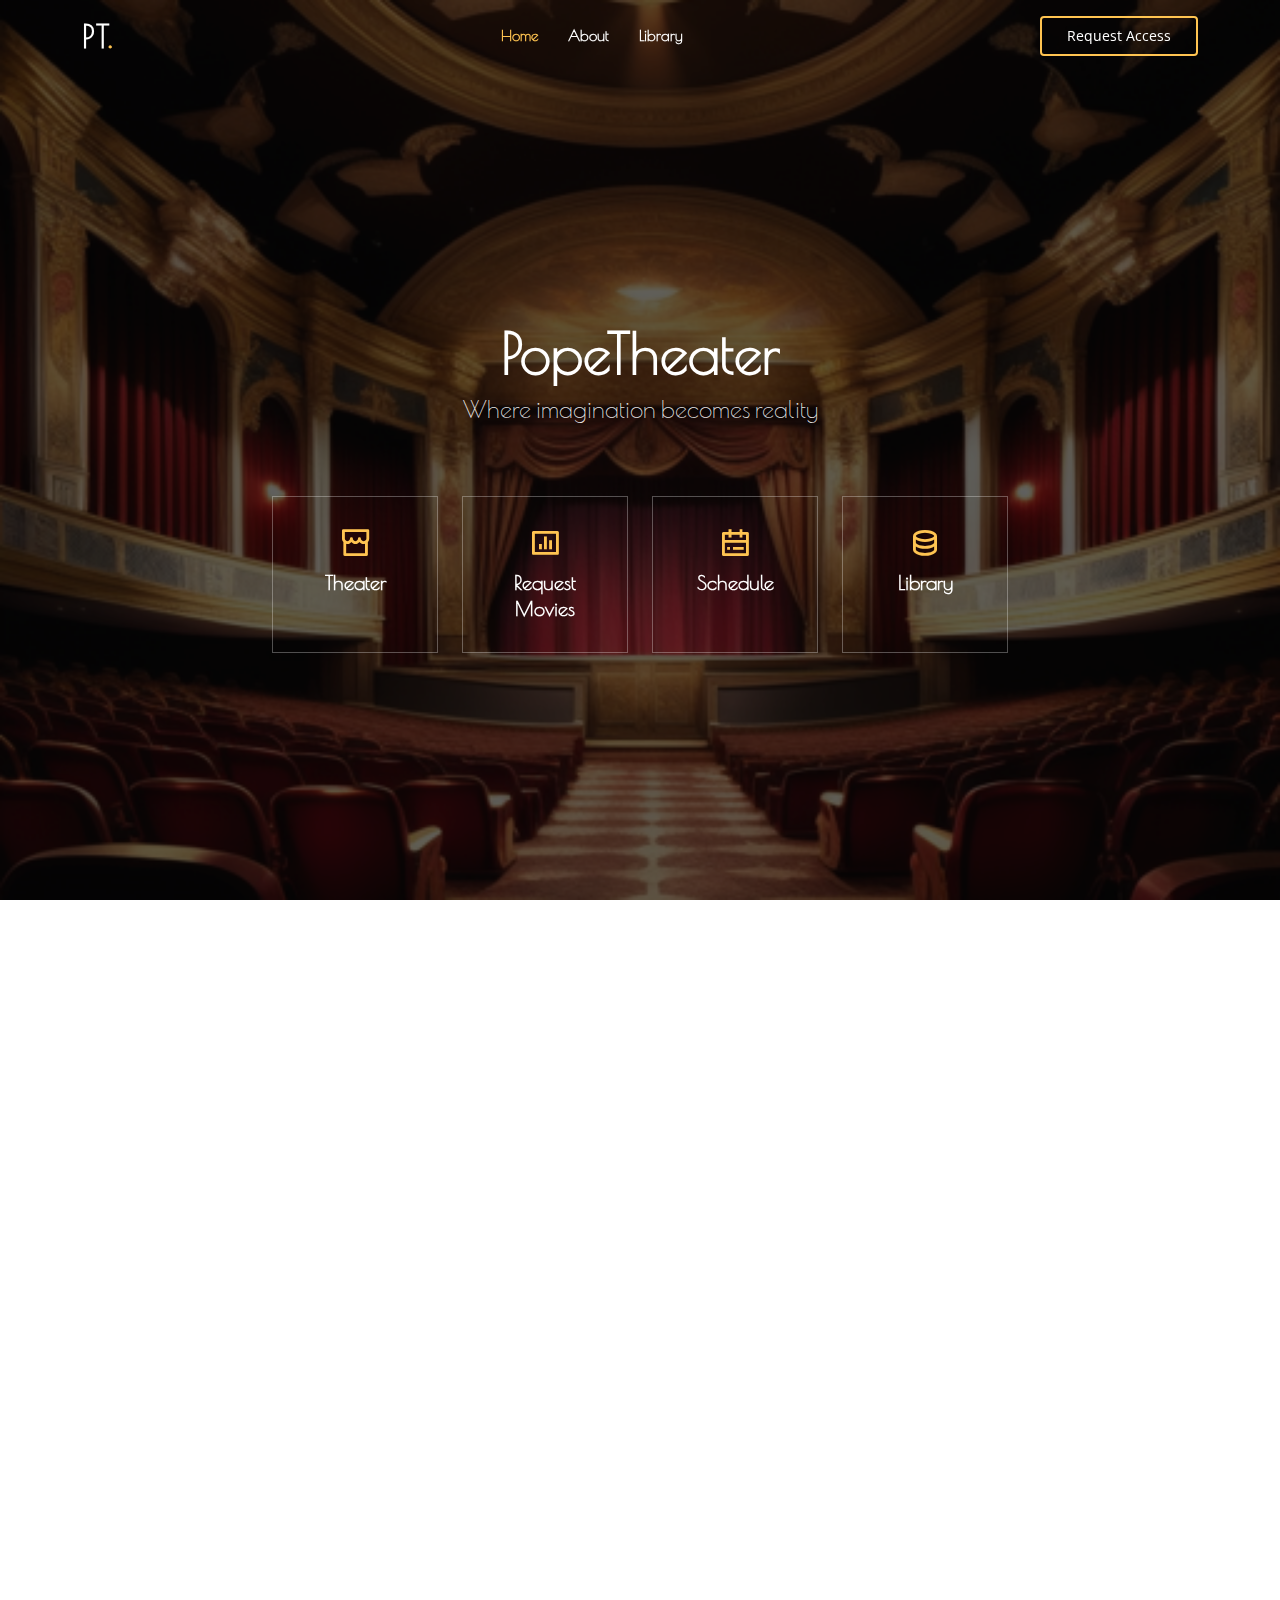
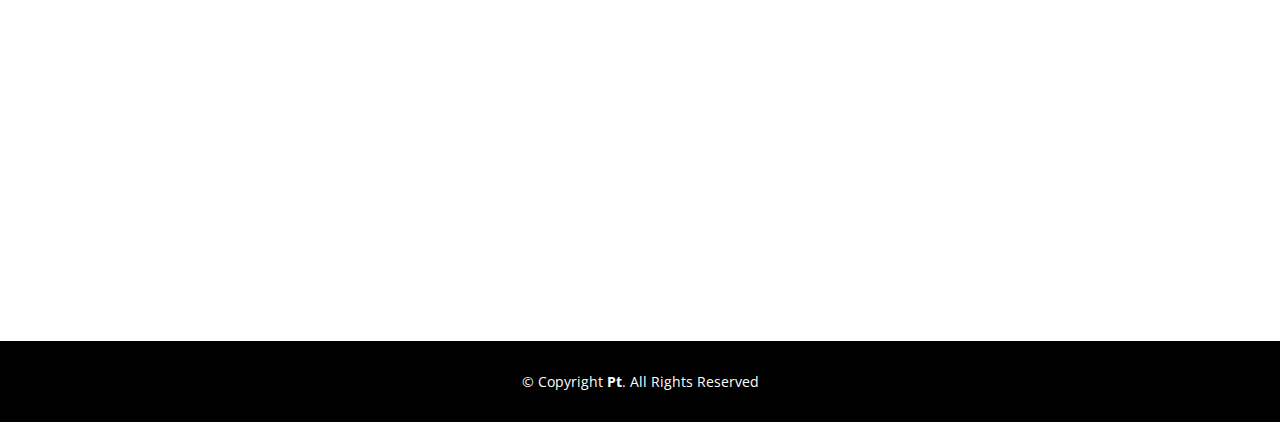
<file: index.html>
<!DOCTYPE html>
<html lang="en">

<head>
  <meta charset="utf-8">
  <meta content="width=device-width, initial-scale=1.0" name="viewport">

  <title>Pope Theater</title>
  <meta content="" name="description">
  <meta content="" name="keywords">

  <!-- Favicons -->
  <link href="assets/img/favicon.png" rel="icon">
  <link href="assets/img/apple-touch-icon.png" rel="apple-touch-icon">

  <!-- Google Fonts -->
  <link href="https://fonts.googleapis.com/css?family=Open+Sans:300,300i,400,400i,600,600i,700,700i|Raleway:300,300i,400,400i,500,500i,600,600i,700,700i|Poppins:300,300i,400,400i,500,500i,600,600i,700,700i" rel="stylesheet">
  <link href="https://fonts.googleapis.com/css2?family=Poiret+One&display=swap" rel="stylesheet">

  <!-- Vendor CSS Files -->
  <link href="assets/vendor/aos/aos.css" rel="stylesheet">
  <link href="assets/vendor/bootstrap/css/bootstrap.min.css" rel="stylesheet">
  <link href="assets/vendor/bootstrap-icons/bootstrap-icons.css" rel="stylesheet">
  <link href="assets/vendor/boxicons/css/boxicons.min.css" rel="stylesheet">
  <link href="assets/vendor/glightbox/css/glightbox.min.css" rel="stylesheet">
  <link href="assets/vendor/remixicon/remixicon.css" rel="stylesheet">
  <link href="assets/vendor/swiper/swiper-bundle.min.css" rel="stylesheet">

  <!-- Template Main CSS File -->
  <link href="assets/css/style.css" rel="stylesheet">

  <!-- =======================================================
  * Template Name: Gp
  * Updated: Jul 27 2023 with Bootstrap v5.3.1
  * Template URL: https://bootstrapmade.com/gp-free-multipurpose-html-bootstrap-template/
  * Author: BootstrapMade.com
  * License: https://bootstrapmade.com/license/
  ======================================================== -->
</head>

<body>

  <!-- ======= Header ======= -->
  <header id="header" class="fixed-top ">
    <div class="container d-flex align-items-center justify-content-lg-between">

      <h1 class="logo me-auto me-lg-0"><a href="index.html">Pt<span>.</span></a></h1>
      <!-- Uncomment below if you prefer to use an image logo -->
      <!-- <a href="index.html" class="logo me-auto me-lg-0"><img src="assets/img/logo.png" alt="" class="img-fluid"></a>-->

      <nav id="navbar" class="navbar order-last order-lg-0">
        <ul>
          <li><a class="nav-link scrollto active" href="#hero">Home</a></li>
          <li><a class="nav-link scrollto" href="#about">About</a></li>
          <!--<li><a class="nav-link scrollto" href="#services">Services</a></li>-->
          <li><a class="nav-link scrollto " href="#counts">Library</a></li>
          <!--<li><a class="nav-link scrollto" href="#team">Team</a></li>-->
          <!--<li><a class="nav-link scrollto" href="#contact">Contact</a></li>-->
        </ul>
        <i class="bi bi-list mobile-nav-toggle"></i>
      </nav><!-- .navbar -->

      <a href="request.html" class="get-started-btn scrollto">Request Access</a>

      <!--<div>
        <button type="button" class="get-started-btn scrollto" data-toggle="modal" data-target="#loginModal">Request Access</button>
      </div>-->

    </div>
  </header><!-- End Header -->

 <!-- ======= Request Access Section =======
  <section id="request" class="d-flex align-items-center justify-content-center">
    <div class="container py-5 h-100">
      <div class="row d-flex justify-content-center align-items-center h-100">
        <div class="col-12 col-md-8 col-lg-6 col-xl-5">
          <div class="card bg-dark text-white" style="border-radius: 1rem;">
            <div class="card-body p-5 text-center">
  
              <div class="mb-md-5 mt-md-4 pb-5">
  
                <h2 class="fw-bold mb-2 text-uppercase">Request Access</h2>
                <p class="text-white-50 mb-5">Please enter your Name and email!</p>
  
                <div class="form-outline form-white mb-4">
                  <input type="email" id="typeEmailX" class="form-control form-control-lg" />
                  <label class="form-label" for="typeEmailX">Name</label>
                </div>
  
                <div class="form-outline form-white mb-4">
                  <input type="email" id="typeEmailX" class="form-control form-control-lg" />
                  <label class="form-label" for="typeEmailX">Email</label>
                </div>
    
                <button class="btn btn-outline-light btn-lg px-5" type="submit">Request</button>
  
              </div>
            </div>
          </div>
        </div>
      </div>
    </div>
  </section>-->

  <!-- ======= Hero Section ======= -->
  <section id="hero" class="d-flex align-items-center justify-content-center">
    <div class="container" data-aos="fade-up">

      <div class="row justify-content-center" data-aos="fade-up" data-aos-delay="150">
        <div class="col-xl-6 col-lg-8">
          <h1>PopeTheater</h1>
          <h2>Where imagination becomes reality</h2>
        </div>
      </div>

      <div class="row gy-4 mt-5 justify-content-center" data-aos="zoom-in" data-aos-delay="250">
        <div class="col-xl-2 col-md-4">
          <div class="icon-box">
            <i class="ri-store-line"></i>
            <h3><a href="https://plex.popetheater.com">Theater</a></h3>
          </div>
        </div>
        <div class="col-xl-2 col-md-4">
          <div class="icon-box">
            <i class="ri-bar-chart-box-line"></i>
            <h3><a href="http://request.popetheater.com">Request Movies</a></h3>
          </div>
        </div>
        <div class="col-xl-2 col-md-4">
          <div class="icon-box">
            <i class="ri-calendar-todo-line"></i>
            <h3><a href="">Schedule</a></h3>
          </div>
        </div>
        <div class="col-xl-2 col-md-4">
          <div class="icon-box">
            <i class="ri-database-2-line"></i>
            <h3><a href="">Library</a></h3>
          </div>
        </div>
      </div>

    </div>
  </section><!-- End Hero -->

  <main id="main">

    <!-- ======= About Section ======= -->
    <section id="about" class="about">
      <div class="container" data-aos="fade-up">

        <div class="row">
          <div class="col-lg-6 order-1 order-lg-2" data-aos="fade-left" data-aos-delay="100">
            <img src="assets/img/hero-bg.png" class="img-fluid" alt="">
          </div>
          <div class="col-lg-6 pt-4 pt-lg-0 order-2 order-lg-1 content" data-aos="fade-right" data-aos-delay="100">
            <h3>The Pope Theater</h3>
            <p class="fst-italic">
              Come take a seat in the Pope Theater where you will also find something to watch.
            </p>
            <ul>
              <li><i class="ri-check-double-line"></i> Enjoy exclusive access to an entire library of shows and movies.</li>
              <li><i class="ri-check-double-line"></i> Request your favorite movies and shows anytime.</li>
            </ul>
            <!--<p>
              Ullamco laboris nisi ut aliquip ex ea commodo consequat. Duis aute irure dolor in reprehenderit in voluptate
              velit esse cillum dolore eu fugiat nulla pariatur. Excepteur sint occaecat cupidatat non proident
            </p>-->
          </div>
        </div>

      </div>
    </section><!-- End About Section -->

    <!-- ======= Clients Section =======
    <section id="clients" class="clients">
      <div class="container" data-aos="zoom-in">

        <div class="clients-slider swiper">
          <div class="swiper-wrapper align-items-center">
            <div class="swiper-slide"><img src="assets/img/clients/client-1.png" class="img-fluid" alt=""></div>
            <div class="swiper-slide"><img src="assets/img/clients/client-2.png" class="img-fluid" alt=""></div>
            <div class="swiper-slide"><img src="assets/img/clients/client-3.png" class="img-fluid" alt=""></div>
            <div class="swiper-slide"><img src="assets/img/clients/client-4.png" class="img-fluid" alt=""></div>
            <div class="swiper-slide"><img src="assets/img/clients/client-5.png" class="img-fluid" alt=""></div>
            <div class="swiper-slide"><img src="assets/img/clients/client-6.png" class="img-fluid" alt=""></div>
            <div class="swiper-slide"><img src="assets/img/clients/client-7.png" class="img-fluid" alt=""></div>
            <div class="swiper-slide"><img src="assets/img/clients/client-8.png" class="img-fluid" alt=""></div>
          </div>
          <div class="swiper-pagination"></div>
        </div>

      </div>
    </section>End Clients Section -->

    <!--
    <section id="features" class="features">
      <div class="container" data-aos="fade-up">

        <div class="row">
          <div class="image col-lg-6" style='background-image: url("assets/img/features.jpg");' data-aos="fade-right"></div>
          <div class="col-lg-6" data-aos="fade-left" data-aos-delay="100">
            <div class="icon-box mt-5 mt-lg-0" data-aos="zoom-in" data-aos-delay="150">
              <i class="bx bx-receipt"></i>
              <h4>Est labore ad</h4>
              <p>Consequuntur sunt aut quasi enim aliquam quae harum pariatur laboris nisi ut aliquip</p>
            </div>
            <div class="icon-box mt-5" data-aos="zoom-in" data-aos-delay="150">
              <i class="bx bx-cube-alt"></i>
              <h4>Harum esse qui</h4>
              <p>Excepteur sint occaecat cupidatat non proident, sunt in culpa qui officia deserunt</p>
            </div>
            <div class="icon-box mt-5" data-aos="zoom-in" data-aos-delay="150">
              <i class="bx bx-images"></i>
              <h4>Aut occaecati</h4>
              <p>Aut suscipit aut cum nemo deleniti aut omnis. Doloribus ut maiores omnis facere</p>
            </div>
            <div class="icon-box mt-5" data-aos="zoom-in" data-aos-delay="150">
              <i class="bx bx-shield"></i>
              <h4>Beatae veritatis</h4>
              <p>Expedita veritatis consequuntur nihil tempore laudantium vitae denat pacta</p>
            </div>
          </div>
        </div>

      </div>
    </section>-->

    <!-- ======= Services Section ======= 
    <section id="services" class="services">
      <div class="container" data-aos="fade-up">

        <div class="section-title">
          <h2>Services</h2>
          <p>Check our Services</p>
        </div>

        <div class="row">
          <div class="col-lg-4 col-md-6 d-flex align-items-stretch" data-aos="zoom-in" data-aos-delay="100">
            <div class="icon-box">
              <div class="icon"><i class="bx bxl-dribbble"></i></div>
              <h4><a href="">Lorem Ipsum</a></h4>
              <p>Voluptatum deleniti atque corrupti quos dolores et quas molestias excepturi</p>
            </div>
          </div>

          <div class="col-lg-4 col-md-6 d-flex align-items-stretch mt-4 mt-md-0" data-aos="zoom-in" data-aos-delay="200">
            <div class="icon-box">
              <div class="icon"><i class="bx bx-file"></i></div>
              <h4><a href="">Sed ut perspiciatis</a></h4>
              <p>Duis aute irure dolor in reprehenderit in voluptate velit esse cillum dolore</p>
            </div>
          </div>

          <div class="col-lg-4 col-md-6 d-flex align-items-stretch mt-4 mt-lg-0" data-aos="zoom-in" data-aos-delay="300">
            <div class="icon-box">
              <div class="icon"><i class="bx bx-tachometer"></i></div>
              <h4><a href="">Magni Dolores</a></h4>
              <p>Excepteur sint occaecat cupidatat non proident, sunt in culpa qui officia</p>
            </div>
          </div>

          <div class="col-lg-4 col-md-6 d-flex align-items-stretch mt-4" data-aos="zoom-in" data-aos-delay="100">
            <div class="icon-box">
              <div class="icon"><i class="bx bx-world"></i></div>
              <h4><a href="">Nemo Enim</a></h4>
              <p>At vero eos et accusamus et iusto odio dignissimos ducimus qui blanditiis</p>
            </div>
          </div>

          <div class="col-lg-4 col-md-6 d-flex align-items-stretch mt-4" data-aos="zoom-in" data-aos-delay="200">
            <div class="icon-box">
              <div class="icon"><i class="bx bx-slideshow"></i></div>
              <h4><a href="">Dele cardo</a></h4>
              <p>Quis consequatur saepe eligendi voluptatem consequatur dolor consequuntur</p>
            </div>
          </div>

          <div class="col-lg-4 col-md-6 d-flex align-items-stretch mt-4" data-aos="zoom-in" data-aos-delay="300">
            <div class="icon-box">
              <div class="icon"><i class="bx bx-arch"></i></div>
              <h4><a href="">Divera don</a></h4>
              <p>Modi nostrum vel laborum. Porro fugit error sit minus sapiente sit aspernatur</p>
            </div>
          </div>

        </div>

      </div>
    </section>End Services Section -->

    <!-- 
    <section id="cta" class="cta">
      <div class="container" data-aos="zoom-in">

        <div class="text-center">
          <h3>Call To Action</h3>
          <p> Duis aute irure dolor in reprehenderit in voluptate velit esse cillum dolore eu fugiat nulla pariatur. Excepteur sint occaecat cupidatat non proident, sunt in culpa qui officia deserunt mollit anim id est laborum.</p>
          <a class="cta-btn" href="#">Call To Action</a>
        </div>

      </div>
    </section> -->

    <!-- 
    <section id="portfolio" class="portfolio">
      <div class="container" data-aos="fade-up">

        <div class="section-title">
          <h2>Portfolio</h2>
          <p>Check our Portfolio</p>
        </div>

        <div class="row" data-aos="fade-up" data-aos-delay="100">
          <div class="col-lg-12 d-flex justify-content-center">
            <ul id="portfolio-flters">
              <li data-filter="*" class="filter-active">All</li>
              <li data-filter=".filter-app">App</li>
              <li data-filter=".filter-card">Card</li>
              <li data-filter=".filter-web">Web</li>
            </ul>
          </div>
        </div>

        <div class="row portfolio-container" data-aos="fade-up" data-aos-delay="200">

          <div class="col-lg-4 col-md-6 portfolio-item filter-app">
            <div class="portfolio-wrap">
              <img src="assets/img/portfolio/portfolio-1.jpg" class="img-fluid" alt="">
              <div class="portfolio-info">
                <h4>App 1</h4>
                <p>App</p>
                <div class="portfolio-links">
                  <a href="assets/img/portfolio/portfolio-1.jpg" data-gallery="portfolioGallery" class="portfolio-lightbox" title="App 1"><i class="bx bx-plus"></i></a>
                  <a href="portfolio-details.html" title="More Details"><i class="bx bx-link"></i></a>
                </div>
              </div>
            </div>
          </div>

          <div class="col-lg-4 col-md-6 portfolio-item filter-web">
            <div class="portfolio-wrap">
              <img src="assets/img/portfolio/portfolio-2.jpg" class="img-fluid" alt="">
              <div class="portfolio-info">
                <h4>Web 3</h4>
                <p>Web</p>
                <div class="portfolio-links">
                  <a href="assets/img/portfolio/portfolio-2.jpg" data-gallery="portfolioGallery" class="portfolio-lightbox" title="Web 3"><i class="bx bx-plus"></i></a>
                  <a href="portfolio-details.html" title="More Details"><i class="bx bx-link"></i></a>
                </div>
              </div>
            </div>
          </div>

          <div class="col-lg-4 col-md-6 portfolio-item filter-app">
            <div class="portfolio-wrap">
              <img src="assets/img/portfolio/portfolio-3.jpg" class="img-fluid" alt="">
              <div class="portfolio-info">
                <h4>App 2</h4>
                <p>App</p>
                <div class="portfolio-links">
                  <a href="assets/img/portfolio/portfolio-3.jpg" data-gallery="portfolioGallery" class="portfolio-lightbox" title="App 2"><i class="bx bx-plus"></i></a>
                  <a href="portfolio-details.html" title="More Details"><i class="bx bx-link"></i></a>
                </div>
              </div>
            </div>
          </div>

          <div class="col-lg-4 col-md-6 portfolio-item filter-card">
            <div class="portfolio-wrap">
              <img src="assets/img/portfolio/portfolio-4.jpg" class="img-fluid" alt="">
              <div class="portfolio-info">
                <h4>Card 2</h4>
                <p>Card</p>
                <div class="portfolio-links">
                  <a href="assets/img/portfolio/portfolio-4.jpg" data-gallery="portfolioGallery" class="portfolio-lightbox" title="Card 2"><i class="bx bx-plus"></i></a>
                  <a href="portfolio-details.html" title="More Details"><i class="bx bx-link"></i></a>
                </div>
              </div>
            </div>
          </div>

          <div class="col-lg-4 col-md-6 portfolio-item filter-web">
            <div class="portfolio-wrap">
              <img src="assets/img/portfolio/portfolio-5.jpg" class="img-fluid" alt="">
              <div class="portfolio-info">
                <h4>Web 2</h4>
                <p>Web</p>
                <div class="portfolio-links">
                  <a href="assets/img/portfolio/portfolio-5.jpg" data-gallery="portfolioGallery" class="portfolio-lightbox" title="Web 2"><i class="bx bx-plus"></i></a>
                  <a href="portfolio-details.html" title="More Details"><i class="bx bx-link"></i></a>
                </div>
              </div>
            </div>
          </div>

          <div class="col-lg-4 col-md-6 portfolio-item filter-app">
            <div class="portfolio-wrap">
              <img src="assets/img/portfolio/portfolio-6.jpg" class="img-fluid" alt="">
              <div class="portfolio-info">
                <h4>App 3</h4>
                <p>App</p>
                <div class="portfolio-links">
                  <a href="assets/img/portfolio/portfolio-6.jpg" data-gallery="portfolioGallery" class="portfolio-lightbox" title="App 3"><i class="bx bx-plus"></i></a>
                  <a href="portfolio-details.html" title="More Details"><i class="bx bx-link"></i></a>
                </div>
              </div>
            </div>
          </div>

          <div class="col-lg-4 col-md-6 portfolio-item filter-card">
            <div class="portfolio-wrap">
              <img src="assets/img/portfolio/portfolio-7.jpg" class="img-fluid" alt="">
              <div class="portfolio-info">
                <h4>Card 1</h4>
                <p>Card</p>
                <div class="portfolio-links">
                  <a href="assets/img/portfolio/portfolio-7.jpg" data-gallery="portfolioGallery" class="portfolio-lightbox" title="Card 1"><i class="bx bx-plus"></i></a>
                  <a href="portfolio-details.html" title="More Details"><i class="bx bx-link"></i></a>
                </div>
              </div>
            </div>
          </div>

          <div class="col-lg-4 col-md-6 portfolio-item filter-card">
            <div class="portfolio-wrap">
              <img src="assets/img/portfolio/portfolio-8.jpg" class="img-fluid" alt="">
              <div class="portfolio-info">
                <h4>Card 3</h4>
                <p>Card</p>
                <div class="portfolio-links">
                  <a href="assets/img/portfolio/portfolio-8.jpg" data-gallery="portfolioGallery" class="portfolio-lightbox" title="Card 3"><i class="bx bx-plus"></i></a>
                  <a href="portfolio-details.html" title="More Details"><i class="bx bx-link"></i></a>
                </div>
              </div>
            </div>
          </div>

          <div class="col-lg-4 col-md-6 portfolio-item filter-web">
            <div class="portfolio-wrap">
              <img src="assets/img/portfolio/portfolio-9.jpg" class="img-fluid" alt="">
              <div class="portfolio-info">
                <h4>Web 3</h4>
                <p>Web</p>
                <div class="portfolio-links">
                  <a href="assets/img/portfolio/portfolio-9.jpg" data-gallery="portfolioGallery" class="portfolio-lightbox" title="Web 3"><i class="bx bx-plus"></i></a>
                  <a href="portfolio-details.html" title="More Details"><i class="bx bx-link"></i></a>
                </div>
              </div>
            </div>
          </div>

        </div>

      </div>
    </section><!-- End Portfolio Section -->

    <!-- ======= Counts Section ======= -->
    <section id="counts" class="counts">
      <div class="container" data-aos="fade-up">

        <div class="row no-gutters">
          <div class="image col-xl-5 d-flex align-items-stretch justify-content-center justify-content-lg-start" data-aos="fade-right" data-aos-delay="100"></div>
          <div class="col-xl-7 ps-4 ps-lg-5 pe-4 pe-lg-1 d-flex align-items-stretch" data-aos="fade-left" data-aos-delay="100">
            <div class="content d-flex flex-column justify-content-center">
              <h3>A Growing Library</h3>
              <p>
                The library is always growing at Pope Theater. New movies and TV Shows are added weekly!
              </p>
              <div class="row">
                <div class="col-md-6 d-md-flex align-items-md-stretch">
                  <div class="count-box">
                    <i class="bi bi-film"></i>
                    <span data-purecounter-start="0" data-purecounter-end="1140" data-purecounter-duration="2" class="purecounter"></span>
                    <p><strong>Movies</strong> grab that popcorn and curl up on the couch </p>
                  </div>
                </div>

                <div class="col-md-6 d-md-flex align-items-md-stretch">
                  <div class="count-box">
                    <i class="bi bi-tv"></i>
                    <span data-purecounter-start="0" data-purecounter-end="54" data-purecounter-duration="2" class="purecounter"></span>
                    <p><strong>TV Shows</strong> binge all your favorite shows</p>
                  </div>
                </div>

                <div class="col-md-6 d-md-flex align-items-md-stretch">
                  <div class="count-box">
                    <i class="bi bi-clock"></i>
                    <span data-purecounter-start="0" data-purecounter-end="100" data-purecounter-duration="4" class="purecounter"></span>
                    <p><strong>Uptime</strong> 27/7/365 all access streaming</p>
                  </div>
                </div>

                <div class="col-md-6 d-md-flex align-items-md-stretch">
                  <div class="count-box">
                    <i class="bi bi-person"></i>
                    <span data-purecounter-start="0" data-purecounter-end="12" data-purecounter-duration="4" class="purecounter"></span>
                    <p><strong>Users</strong> exlcusive personal access</p>
                  </div>
                </div>
              </div>
            </div><!-- End .content-->
          </div>
        </div>

      </div>
    </section><!-- End Counts Section -->

    <!-- ======= Testimonials Section ======= 
    <section id="testimonials" class="testimonials">
      <div class="container" data-aos="zoom-in">

        <div class="testimonials-slider swiper" data-aos="fade-up" data-aos-delay="100">
          <div class="swiper-wrapper">

            <div class="swiper-slide">
              <div class="testimonial-item">
                <img src="assets/img/testimonials/testimonials-1.jpg" class="testimonial-img" alt="">
                <h3>Royce Pope</h3>
                <h4>Ceo &amp; Founder</h4>
                <p>
                  <i class="bx bxs-quote-alt-left quote-icon-left"></i>
                  Proin iaculis purus consequat sem cure digni ssim donec porttitora entum suscipit rhoncus. Accusantium quam, ultricies eget id, aliquam eget nibh et. Maecen aliquam, risus at semper.
                  <i class="bx bxs-quote-alt-right quote-icon-right"></i>
                </p>
              </div>
            </div> End testimonial item 

            <div class="swiper-slide">
              <div class="testimonial-item">
                <img src="assets/img/testimonials/testimonials-2.jpg" class="testimonial-img" alt="">
                <h3>Zoryana Pope</h3>
                <h4>Viewer</h4>
                <p>
                  <i class="bx bxs-quote-alt-left quote-icon-left"></i>
                  Export tempor illum tamen malis malis eram quae irure esse labore quem cillum quid cillum eram malis quorum velit fore eram velit sunt aliqua noster fugiat irure amet legam anim culpa.
                  <i class="bx bxs-quote-alt-right quote-icon-right"></i>
                </p>
              </div>
            </div><End testimonial item 

            <div class="swiper-slide">
              <div class="testimonial-item">
                <img src="assets/img/testimonials/testimonials-3.jpg" class="testimonial-img" alt="">
                <h3>Melissa Stratton</h3>
                <h4>Viewer</h4>
                <p>
                  <i class="bx bxs-quote-alt-left quote-icon-left"></i>
                  Enim nisi quem export duis labore cillum quae magna enim sint quorum nulla quem veniam duis minim tempor labore quem eram duis noster aute amet eram fore quis sint minim.
                  <i class="bx bxs-quote-alt-right quote-icon-right"></i>
                </p>
              </div>
            </div> End testimonial item 

            <div class="swiper-slide">
              <div class="testimonial-item">
                <img src="assets/img/testimonials/testimonials-4.jpg" class="testimonial-img" alt="">
                <h3>Matt Brandon</h3>
                <h4>Freelancer</h4>
                <p>
                  <i class="bx bxs-quote-alt-left quote-icon-left"></i>
                  Fugiat enim eram quae cillum dolore dolor amet nulla culpa multos export minim fugiat minim velit minim dolor enim duis veniam ipsum anim magna sunt elit fore quem dolore labore illum veniam.
                  <i class="bx bxs-quote-alt-right quote-icon-right"></i>
                </p>
              </div>
            </div><!-- End testimonial item 

            <div class="swiper-slide">
              <div class="testimonial-item">
                <img src="assets/img/testimonials/testimonials-5.jpg" class="testimonial-img" alt="">
                <h3>John Larson</h3>
                <h4>Entrepreneur</h4>
                <p>
                  <i class="bx bxs-quote-alt-left quote-icon-left"></i>
                  Quis quorum aliqua sint quem legam fore sunt eram irure aliqua veniam tempor noster veniam enim culpa labore duis sunt culpa nulla illum cillum fugiat legam esse veniam culpa fore nisi cillum quid.
                  <i class="bx bxs-quote-alt-right quote-icon-right"></i>
                </p>
              </div>
            </div><!-- End testimonial item 
          </div>
          <div class="swiper-pagination"></div>
        </div>

      </div>
    </section><!-- End Testimonials Section -->

    <!-- ======= Team Section ======= 
    <section id="team" class="team">
      <div class="container" data-aos="fade-up">

        <div class="section-title">
          <h2>Team</h2>
          <p>Check our Family</p>
        </div>

        <div class="row">

          <div class="col-lg-3 col-md-6 d-flex align-items-stretch">
            <div class="member" data-aos="fade-up" data-aos-delay="100">
              <div class="member-img">
                <img src="assets/img/team/team-1.jpg" class="img-fluid" alt="">
                <div class="social">
                  <a href=""><i class="bi bi-twitter"></i></a>
                  <a href=""><i class="bi bi-facebook"></i></a>
                  <a href=""><i class="bi bi-instagram"></i></a>
                  <a href=""><i class="bi bi-linkedin"></i></a>
                </div>
              </div>
              <div class="member-info">
                <h4>Royce Pope</h4>
                <span>Chief Executive Officer</span>
              </div>
            </div>
          </div>

          <div class="col-lg-3 col-md-6 d-flex align-items-stretch">
            <div class="member" data-aos="fade-up" data-aos-delay="200">
              <div class="member-img">
                <img src="assets/img/team/team-2.jpg" class="img-fluid" alt="">
                <div class="social">
                  <a href=""><i class="bi bi-twitter"></i></a>
                  <a href=""><i class="bi bi-facebook"></i></a>
                  <a href=""><i class="bi bi-instagram"></i></a>
                  <a href=""><i class="bi bi-linkedin"></i></a>
                </div>
              </div>
              <div class="member-info">
                <h4>Zoryana Pope</h4>
                <span>Product Manager</span>
              </div>
            </div>
          </div>

          <div class="col-lg-3 col-md-6 d-flex align-items-stretch">
            <div class="member" data-aos="fade-up" data-aos-delay="300">
              <div class="member-img">
                <img src="assets/img/team/team-3.jpg" class="img-fluid" alt="">
                <div class="social">
                  <a href=""><i class="bi bi-twitter"></i></a>
                  <a href=""><i class="bi bi-facebook"></i></a>
                  <a href=""><i class="bi bi-instagram"></i></a>
                  <a href=""><i class="bi bi-linkedin"></i></a>
                </div>
              </div>
              <div class="member-info">
                <h4>Steven Pope</h4>
                <span>CTO</span>
              </div>
            </div>
          </div>

          <div class="col-lg-3 col-md-6 d-flex align-items-stretch">
            <div class="member" data-aos="fade-up" data-aos-delay="400">
              <div class="member-img">
                <img src="assets/img/team/team-4.jpg" class="img-fluid" alt="">
                <div class="social">
                  <a href=""><i class="bi bi-twitter"></i></a>
                  <a href=""><i class="bi bi-facebook"></i></a>
                  <a href=""><i class="bi bi-instagram"></i></a>
                  <a href=""><i class="bi bi-linkedin"></i></a>
                </div>
              </div>
              <div class="member-info">
                <h4>Amanda Jepson</h4>
                <span>Accountant</span>
              </div>
            </div>
          </div>

        </div>

      </div>
    </section>End Team Section -->

    <!-- 
    <section id="contact" class="contact">
      <div class="container" data-aos="fade-up">

        <div class="section-title">
          <h2>Contact</h2>
          <p>Contact Us</p>
        </div>

        <div>
          <iframe style="border:0; width: 100%; height: 270px;" src="https://www.google.com/maps/embed?pb=!1m14!1m8!1m3!1d12097.433213460943!2d-74.0062269!3d40.7101282!3m2!1i1024!2i768!4f13.1!3m3!1m2!1s0x0%3A0xb89d1fe6bc499443!2sDowntown+Conference+Center!5e0!3m2!1smk!2sbg!4v1539943755621" frameborder="0" allowfullscreen></iframe>
        </div>

        <div class="row mt-5">

          <div class="col-lg-4">
            <div class="info">
              <div class="address">
                <i class="bi bi-geo-alt"></i>
                <h4>Location:</h4>
                <p>A108 Adam Street, New York, NY 535022</p>
              </div>

              <div class="email">
                <i class="bi bi-envelope"></i>
                <h4>Email:</h4>
                <p>info@example.com</p>
              </div>

              <div class="phone">
                <i class="bi bi-phone"></i>
                <h4>Call:</h4>
                <p>+1 5589 55488 55s</p>
              </div>

            </div>

          </div>

          <div class="col-lg-8 mt-5 mt-lg-0">

            <form action="forms/contact.php" method="post" role="form" class="php-email-form">
              <div class="row">
                <div class="col-md-6 form-group">
                  <input type="text" name="name" class="form-control" id="name" placeholder="Your Name" required>
                </div>
                <div class="col-md-6 form-group mt-3 mt-md-0">
                  <input type="email" class="form-control" name="email" id="email" placeholder="Your Email" required>
                </div>
              </div>
              <div class="form-group mt-3">
                <input type="text" class="form-control" name="subject" id="subject" placeholder="Subject" required>
              </div>
              <div class="form-group mt-3">
                <textarea class="form-control" name="message" rows="5" placeholder="Message" required></textarea>
              </div>
              <div class="my-3">
                <div class="loading">Loading</div>
                <div class="error-message"></div>
                <div class="sent-message">Your message has been sent. Thank you!</div>
              </div>
              <div class="text-center"><button type="submit">Send Message</button></div>
            </form>

          </div>

        </div>

      </div>
    </section> -->

  </main><!-- End #main -->

  <!-- ======= Footer ======= -->
  <footer id="footer">
    <!--<div class="footer-top">
      <div class="container">
        <div class="row">

          <div class="col-lg-3 col-md-6">
            <div class="footer-info">
              <h3>Pt<span>.</span></h3>
              <p>
                A108 Adam Street <br>
                NY 535022, USA<br><br>
                <strong>Phone:</strong> +1 5589 55488 55<br>
                <strong>Email:</strong> info@example.com<br>
              </p>
              <div class="social-links mt-3">
                <a href="#" class="twitter"><i class="bx bxl-twitter"></i></a>
                <a href="#" class="facebook"><i class="bx bxl-facebook"></i></a>
                <a href="#" class="instagram"><i class="bx bxl-instagram"></i></a>
                <a href="#" class="google-plus"><i class="bx bxl-skype"></i></a>
                <a href="#" class="linkedin"><i class="bx bxl-linkedin"></i></a>
              </div>
            </div>
          </div>

          <div class="col-lg-2 col-md-6 footer-links">
            <h4>Useful Links</h4>
            <ul>
              <li><i class="bx bx-chevron-right"></i> <a href="#">Home</a></li>
              <li><i class="bx bx-chevron-right"></i> <a href="#">About us</a></li>
              <li><i class="bx bx-chevron-right"></i> <a href="#">Services</a></li>
              <li><i class="bx bx-chevron-right"></i> <a href="#">Terms of service</a></li>
              <li><i class="bx bx-chevron-right"></i> <a href="#">Privacy policy</a></li>
            </ul>
          </div>

          <div class="col-lg-3 col-md-6 footer-links">
            <h4>Our Services</h4>
            <ul>
              <li><i class="bx bx-chevron-right"></i> <a href="#">Web Design</a></li>
              <li><i class="bx bx-chevron-right"></i> <a href="#">Web Development</a></li>
              <li><i class="bx bx-chevron-right"></i> <a href="#">Product Management</a></li>
              <li><i class="bx bx-chevron-right"></i> <a href="#">Marketing</a></li>
              <li><i class="bx bx-chevron-right"></i> <a href="#">Graphic Design</a></li>
            </ul>
          </div>

          <div class="col-lg-4 col-md-6 footer-newsletter">
            <h4>Our Newsletter</h4>
            <p>Tamen quem nulla quae legam multos aute sint culpa legam noster magna</p>
            <form action="" method="post">
              <input type="email" name="email"><input type="submit" value="Subscribe">
            </form>

          </div>

        </div>
      </div>
    </div>-->

    <div class="container">
      <div class="copyright">
        &copy; Copyright <strong><span>Pt</span></strong>. All Rights Reserved
      </div>
      <!--<div class="credits">
        Designed by <a href="https://bootstrapmade.com/">BootstrapMade</a>
      </div>-->
    </div>
  </footer>

  <div id="preloader"></div>
  <a href="#" class="back-to-top d-flex align-items-center justify-content-center"><i class="bi bi-arrow-up-short"></i></a>

  <!-- Vendor JS Files -->
  <script src="assets/vendor/purecounter/purecounter_vanilla.js"></script>
  <script src="assets/vendor/aos/aos.js"></script>
  <script src="assets/vendor/bootstrap/js/bootstrap.bundle.min.js"></script>
  <script src="assets/vendor/glightbox/js/glightbox.min.js"></script>
  <script src="assets/vendor/isotope-layout/isotope.pkgd.min.js"></script>
  <script src="assets/vendor/swiper/swiper-bundle.min.js"></script>
  <script src="assets/vendor/php-email-form/validate.js"></script>

  <!-- Template Main JS File -->
  <script src="assets/js/main.js"></script>

</body>

</html>
</file>
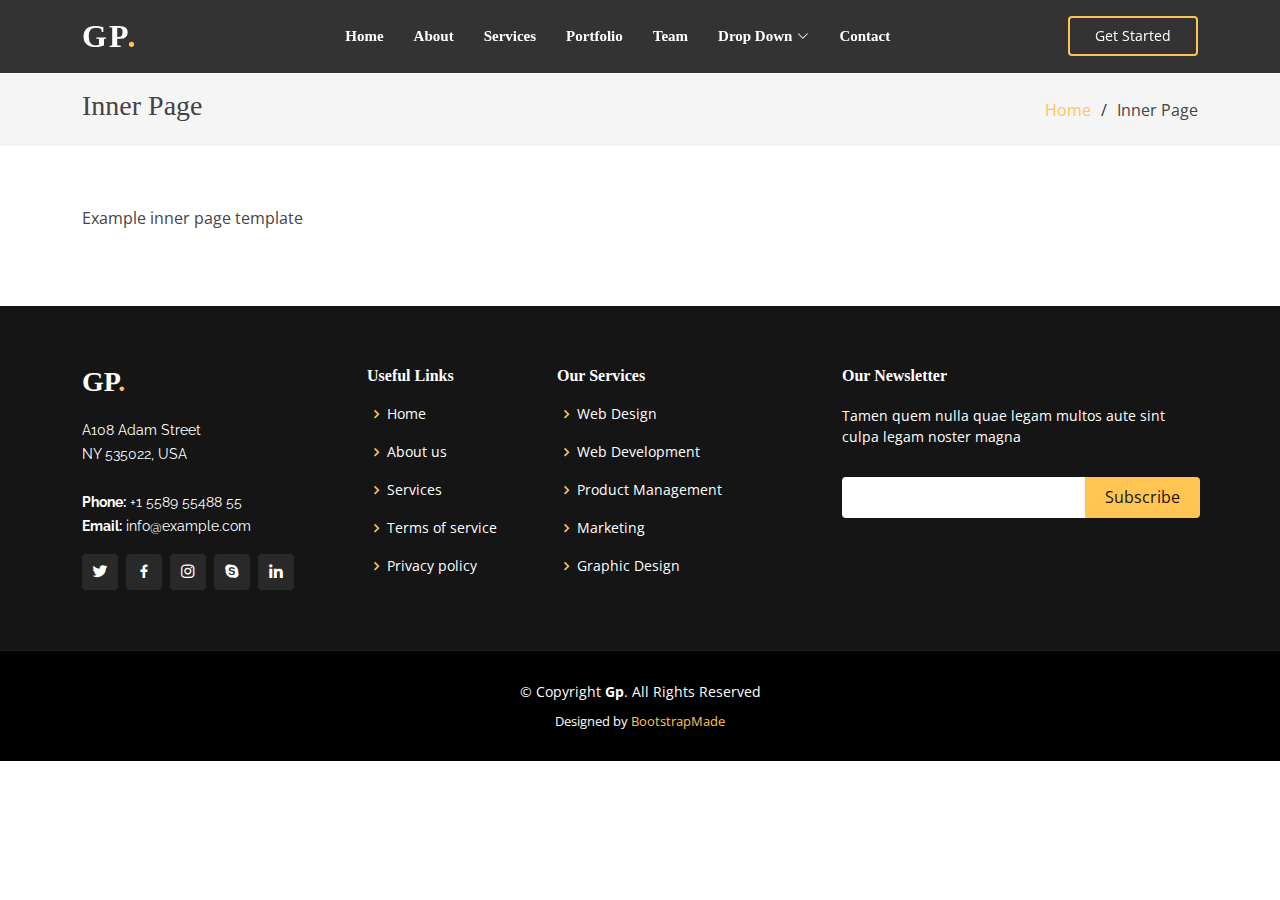
<file: inner-page.html>
<!DOCTYPE html>
<html lang="en">

<head>
  <meta charset="utf-8">
  <meta content="width=device-width, initial-scale=1.0" name="viewport">

  <title>Inner Page - Gp Bootstrap Template</title>
  <meta content="" name="description">
  <meta content="" name="keywords">

  <!-- Favicons -->
  <link href="assets/img/favicon.png" rel="icon">
  <link href="assets/img/apple-touch-icon.png" rel="apple-touch-icon">

  <!-- Google Fonts -->
  <link href="https://fonts.googleapis.com/css?family=Open+Sans:300,300i,400,400i,600,600i,700,700i|Raleway:300,300i,400,400i,500,500i,600,600i,700,700i|Poppins:300,300i,400,400i,500,500i,600,600i,700,700i" rel="stylesheet">

  <!-- Vendor CSS Files -->
  <link href="assets/vendor/aos/aos.css" rel="stylesheet">
  <link href="assets/vendor/bootstrap/css/bootstrap.min.css" rel="stylesheet">
  <link href="assets/vendor/bootstrap-icons/bootstrap-icons.css" rel="stylesheet">
  <link href="assets/vendor/boxicons/css/boxicons.min.css" rel="stylesheet">
  <link href="assets/vendor/glightbox/css/glightbox.min.css" rel="stylesheet">
  <link href="assets/vendor/remixicon/remixicon.css" rel="stylesheet">
  <link href="assets/vendor/swiper/swiper-bundle.min.css" rel="stylesheet">

  <!-- Template Main CSS File -->
  <link href="assets/css/style.css" rel="stylesheet">

  <!-- =======================================================
  * Template Name: Gp
  * Updated: Jul 27 2023 with Bootstrap v5.3.1
  * Template URL: https://bootstrapmade.com/gp-free-multipurpose-html-bootstrap-template/
  * Author: BootstrapMade.com
  * License: https://bootstrapmade.com/license/
  ======================================================== -->
</head>

<body>

  <!-- ======= Header ======= -->
  <header id="header" class="fixed-top header-inner-pages">
    <div class="container d-flex align-items-center justify-content-lg-between">

      <h1 class="logo me-auto me-lg-0"><a href="index.html">Gp<span>.</span></a></h1>
      <!-- Uncomment below if you prefer to use an image logo -->
      <!-- <a href="index.html" class="logo me-auto me-lg-0"><img src="assets/img/logo.png" alt="" class="img-fluid"></a>-->

      <nav id="navbar" class="navbar order-last order-lg-0">
        <ul>
          <li><a class="nav-link scrollto " href="#hero">Home</a></li>
          <li><a class="nav-link scrollto" href="#about">About</a></li>
          <li><a class="nav-link scrollto" href="#services">Services</a></li>
          <li><a class="nav-link scrollto " href="#portfolio">Portfolio</a></li>
          <li><a class="nav-link scrollto" href="#team">Team</a></li>
          <li class="dropdown"><a href="#"><span>Drop Down</span> <i class="bi bi-chevron-down"></i></a>
            <ul>
              <li><a href="#">Drop Down 1</a></li>
              <li class="dropdown"><a href="#"><span>Deep Drop Down</span> <i class="bi bi-chevron-right"></i></a>
                <ul>
                  <li><a href="#">Deep Drop Down 1</a></li>
                  <li><a href="#">Deep Drop Down 2</a></li>
                  <li><a href="#">Deep Drop Down 3</a></li>
                  <li><a href="#">Deep Drop Down 4</a></li>
                  <li><a href="#">Deep Drop Down 5</a></li>
                </ul>
              </li>
              <li><a href="#">Drop Down 2</a></li>
              <li><a href="#">Drop Down 3</a></li>
              <li><a href="#">Drop Down 4</a></li>
            </ul>
          </li>
          <li><a class="nav-link scrollto" href="#contact">Contact</a></li>
        </ul>
        <i class="bi bi-list mobile-nav-toggle"></i>
      </nav><!-- .navbar -->

      <a href="#about" class="get-started-btn scrollto">Get Started</a>

    </div>
  </header><!-- End Header -->

  <main id="main">

    <!-- ======= Breadcrumbs ======= -->
    <section class="breadcrumbs">
      <div class="container">

        <div class="d-flex justify-content-between align-items-center">
          <h2>Inner Page</h2>
          <ol>
            <li><a href="index.html">Home</a></li>
            <li>Inner Page</li>
          </ol>
        </div>

      </div>
    </section><!-- End Breadcrumbs -->

    <section class="inner-page">
      <div class="container">
        <p>
          Example inner page template
        </p>
      </div>
    </section>

  </main><!-- End #main -->

  <!-- ======= Footer ======= -->
  <footer id="footer">
    <div class="footer-top">
      <div class="container">
        <div class="row">

          <div class="col-lg-3 col-md-6">
            <div class="footer-info">
              <h3>Gp<span>.</span></h3>
              <p>
                A108 Adam Street <br>
                NY 535022, USA<br><br>
                <strong>Phone:</strong> +1 5589 55488 55<br>
                <strong>Email:</strong> info@example.com<br>
              </p>
              <div class="social-links mt-3">
                <a href="#" class="twitter"><i class="bx bxl-twitter"></i></a>
                <a href="#" class="facebook"><i class="bx bxl-facebook"></i></a>
                <a href="#" class="instagram"><i class="bx bxl-instagram"></i></a>
                <a href="#" class="google-plus"><i class="bx bxl-skype"></i></a>
                <a href="#" class="linkedin"><i class="bx bxl-linkedin"></i></a>
              </div>
            </div>
          </div>

          <div class="col-lg-2 col-md-6 footer-links">
            <h4>Useful Links</h4>
            <ul>
              <li><i class="bx bx-chevron-right"></i> <a href="#">Home</a></li>
              <li><i class="bx bx-chevron-right"></i> <a href="#">About us</a></li>
              <li><i class="bx bx-chevron-right"></i> <a href="#">Services</a></li>
              <li><i class="bx bx-chevron-right"></i> <a href="#">Terms of service</a></li>
              <li><i class="bx bx-chevron-right"></i> <a href="#">Privacy policy</a></li>
            </ul>
          </div>

          <div class="col-lg-3 col-md-6 footer-links">
            <h4>Our Services</h4>
            <ul>
              <li><i class="bx bx-chevron-right"></i> <a href="#">Web Design</a></li>
              <li><i class="bx bx-chevron-right"></i> <a href="#">Web Development</a></li>
              <li><i class="bx bx-chevron-right"></i> <a href="#">Product Management</a></li>
              <li><i class="bx bx-chevron-right"></i> <a href="#">Marketing</a></li>
              <li><i class="bx bx-chevron-right"></i> <a href="#">Graphic Design</a></li>
            </ul>
          </div>

          <div class="col-lg-4 col-md-6 footer-newsletter">
            <h4>Our Newsletter</h4>
            <p>Tamen quem nulla quae legam multos aute sint culpa legam noster magna</p>
            <form action="" method="post">
              <input type="email" name="email"><input type="submit" value="Subscribe">
            </form>

          </div>

        </div>
      </div>
    </div>

    <div class="container">
      <div class="copyright">
        &copy; Copyright <strong><span>Gp</span></strong>. All Rights Reserved
      </div>
      <div class="credits">
        <!-- All the links in the footer should remain intact. -->
        <!-- You can delete the links only if you purchased the pro version. -->
        <!-- Licensing information: https://bootstrapmade.com/license/ -->
        <!-- Purchase the pro version with working PHP/AJAX contact form: https://bootstrapmade.com/gp-free-multipurpose-html-bootstrap-template/ -->
        Designed by <a href="https://bootstrapmade.com/">BootstrapMade</a>
      </div>
    </div>
  </footer><!-- End Footer -->

  <div id="preloader"></div>
  <a href="#" class="back-to-top d-flex align-items-center justify-content-center"><i class="bi bi-arrow-up-short"></i></a>

  <!-- Vendor JS Files -->
  <script src="assets/vendor/purecounter/purecounter_vanilla.js"></script>
  <script src="assets/vendor/aos/aos.js"></script>
  <script src="assets/vendor/bootstrap/js/bootstrap.bundle.min.js"></script>
  <script src="assets/vendor/glightbox/js/glightbox.min.js"></script>
  <script src="assets/vendor/isotope-layout/isotope.pkgd.min.js"></script>
  <script src="assets/vendor/swiper/swiper-bundle.min.js"></script>
  <script src="assets/vendor/php-email-form/validate.js"></script>

  <!-- Template Main JS File -->
  <script src="assets/js/main.js"></script>

</body>

</html>
</file>
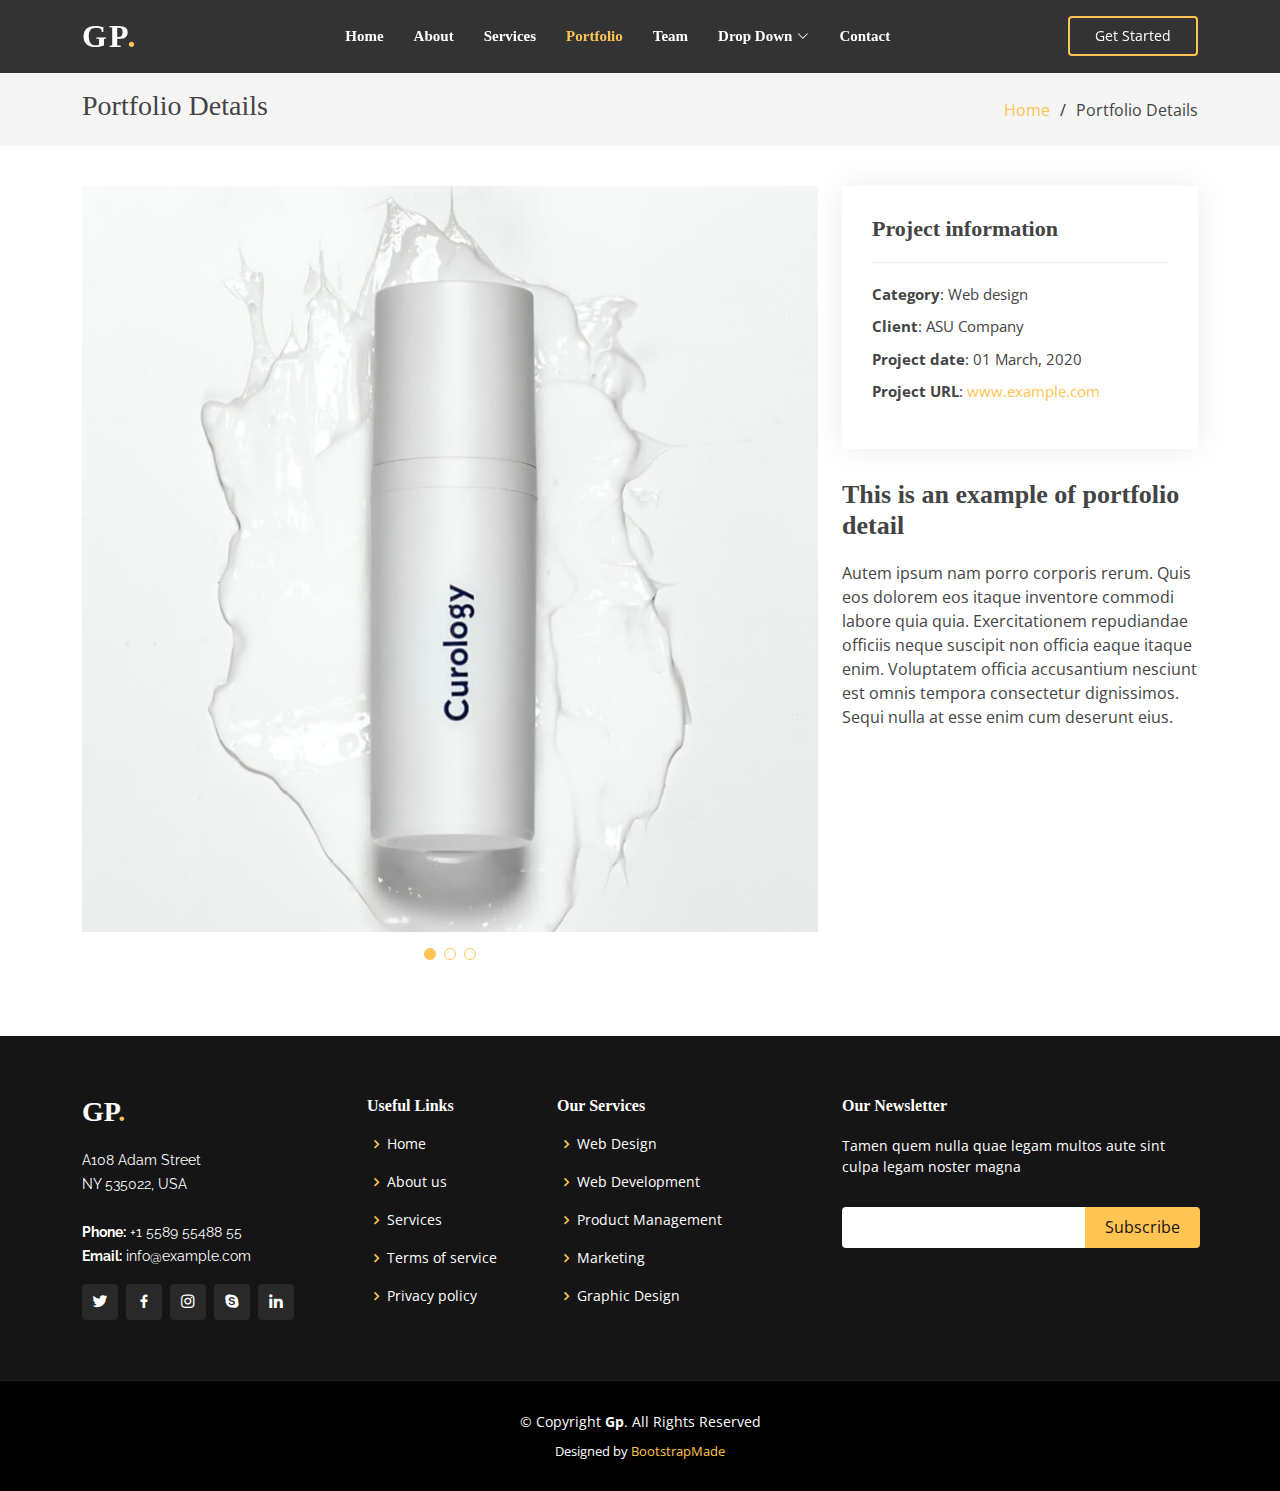
<file: portfolio-details.html>
<!DOCTYPE html>
<html lang="en">

<head>
  <meta charset="utf-8">
  <meta content="width=device-width, initial-scale=1.0" name="viewport">

  <title>Portfolio Details - Gp Bootstrap Template</title>
  <meta content="" name="description">
  <meta content="" name="keywords">

  <!-- Favicons -->
  <link href="assets/img/favicon.png" rel="icon">
  <link href="assets/img/apple-touch-icon.png" rel="apple-touch-icon">

  <!-- Google Fonts -->
  <link href="https://fonts.googleapis.com/css?family=Open+Sans:300,300i,400,400i,600,600i,700,700i|Raleway:300,300i,400,400i,500,500i,600,600i,700,700i|Poppins:300,300i,400,400i,500,500i,600,600i,700,700i" rel="stylesheet">

  <!-- Vendor CSS Files -->
  <link href="assets/vendor/aos/aos.css" rel="stylesheet">
  <link href="assets/vendor/bootstrap/css/bootstrap.min.css" rel="stylesheet">
  <link href="assets/vendor/bootstrap-icons/bootstrap-icons.css" rel="stylesheet">
  <link href="assets/vendor/boxicons/css/boxicons.min.css" rel="stylesheet">
  <link href="assets/vendor/glightbox/css/glightbox.min.css" rel="stylesheet">
  <link href="assets/vendor/remixicon/remixicon.css" rel="stylesheet">
  <link href="assets/vendor/swiper/swiper-bundle.min.css" rel="stylesheet">

  <!-- Template Main CSS File -->
  <link href="assets/css/style.css" rel="stylesheet">

  <!-- =======================================================
  * Template Name: Gp
  * Updated: Jul 27 2023 with Bootstrap v5.3.1
  * Template URL: https://bootstrapmade.com/gp-free-multipurpose-html-bootstrap-template/
  * Author: BootstrapMade.com
  * License: https://bootstrapmade.com/license/
  ======================================================== -->
</head>

<body>

  <!-- ======= Header ======= -->
  <header id="header" class="fixed-top header-inner-pages">
    <div class="container d-flex align-items-center justify-content-lg-between">

      <h1 class="logo me-auto me-lg-0"><a href="index.html">Gp<span>.</span></a></h1>
      <!-- Uncomment below if you prefer to use an image logo -->
      <!-- <a href="index.html" class="logo me-auto me-lg-0"><img src="assets/img/logo.png" alt="" class="img-fluid"></a>-->

      <nav id="navbar" class="navbar order-last order-lg-0">
        <ul>
          <li><a class="nav-link scrollto " href="#hero">Home</a></li>
          <li><a class="nav-link scrollto" href="#about">About</a></li>
          <li><a class="nav-link scrollto" href="#services">Services</a></li>
          <li><a class="nav-link scrollto active" href="#portfolio">Portfolio</a></li>
          <li><a class="nav-link scrollto" href="#team">Team</a></li>
          <li class="dropdown"><a href="#"><span>Drop Down</span> <i class="bi bi-chevron-down"></i></a>
            <ul>
              <li><a href="#">Drop Down 1</a></li>
              <li class="dropdown"><a href="#"><span>Deep Drop Down</span> <i class="bi bi-chevron-right"></i></a>
                <ul>
                  <li><a href="#">Deep Drop Down 1</a></li>
                  <li><a href="#">Deep Drop Down 2</a></li>
                  <li><a href="#">Deep Drop Down 3</a></li>
                  <li><a href="#">Deep Drop Down 4</a></li>
                  <li><a href="#">Deep Drop Down 5</a></li>
                </ul>
              </li>
              <li><a href="#">Drop Down 2</a></li>
              <li><a href="#">Drop Down 3</a></li>
              <li><a href="#">Drop Down 4</a></li>
            </ul>
          </li>
          <li><a class="nav-link scrollto" href="#contact">Contact</a></li>
        </ul>
        <i class="bi bi-list mobile-nav-toggle"></i>
      </nav><!-- .navbar -->

      <a href="#about" class="get-started-btn scrollto">Get Started</a>

    </div>
  </header><!-- End Header -->

  <main id="main">

    <!-- ======= Breadcrumbs ======= -->
    <section id="breadcrumbs" class="breadcrumbs">
      <div class="container">

        <div class="d-flex justify-content-between align-items-center">
          <h2>Portfolio Details</h2>
          <ol>
            <li><a href="index.html">Home</a></li>
            <li>Portfolio Details</li>
          </ol>
        </div>

      </div>
    </section><!-- End Breadcrumbs -->

    <!-- ======= Portfolio Details Section ======= -->
    <section id="portfolio-details" class="portfolio-details">
      <div class="container">

        <div class="row gy-4">

          <div class="col-lg-8">
            <div class="portfolio-details-slider swiper">
              <div class="swiper-wrapper align-items-center">

                <div class="swiper-slide">
                  <img src="assets/img/portfolio/portfolio-1.jpg" alt="">
                </div>

                <div class="swiper-slide">
                  <img src="assets/img/portfolio/portfolio-2.jpg" alt="">
                </div>

                <div class="swiper-slide">
                  <img src="assets/img/portfolio/portfolio-3.jpg" alt="">
                </div>

              </div>
              <div class="swiper-pagination"></div>
            </div>
          </div>

          <div class="col-lg-4">
            <div class="portfolio-info">
              <h3>Project information</h3>
              <ul>
                <li><strong>Category</strong>: Web design</li>
                <li><strong>Client</strong>: ASU Company</li>
                <li><strong>Project date</strong>: 01 March, 2020</li>
                <li><strong>Project URL</strong>: <a href="#">www.example.com</a></li>
              </ul>
            </div>
            <div class="portfolio-description">
              <h2>This is an example of portfolio detail</h2>
              <p>
                Autem ipsum nam porro corporis rerum. Quis eos dolorem eos itaque inventore commodi labore quia quia. Exercitationem repudiandae officiis neque suscipit non officia eaque itaque enim. Voluptatem officia accusantium nesciunt est omnis tempora consectetur dignissimos. Sequi nulla at esse enim cum deserunt eius.
              </p>
            </div>
          </div>

        </div>

      </div>
    </section><!-- End Portfolio Details Section -->

  </main><!-- End #main -->

  <!-- ======= Footer ======= -->
  <footer id="footer">
    <div class="footer-top">
      <div class="container">
        <div class="row">

          <div class="col-lg-3 col-md-6">
            <div class="footer-info">
              <h3>Gp<span>.</span></h3>
              <p>
                A108 Adam Street <br>
                NY 535022, USA<br><br>
                <strong>Phone:</strong> +1 5589 55488 55<br>
                <strong>Email:</strong> info@example.com<br>
              </p>
              <div class="social-links mt-3">
                <a href="#" class="twitter"><i class="bx bxl-twitter"></i></a>
                <a href="#" class="facebook"><i class="bx bxl-facebook"></i></a>
                <a href="#" class="instagram"><i class="bx bxl-instagram"></i></a>
                <a href="#" class="google-plus"><i class="bx bxl-skype"></i></a>
                <a href="#" class="linkedin"><i class="bx bxl-linkedin"></i></a>
              </div>
            </div>
          </div>

          <div class="col-lg-2 col-md-6 footer-links">
            <h4>Useful Links</h4>
            <ul>
              <li><i class="bx bx-chevron-right"></i> <a href="#">Home</a></li>
              <li><i class="bx bx-chevron-right"></i> <a href="#">About us</a></li>
              <li><i class="bx bx-chevron-right"></i> <a href="#">Services</a></li>
              <li><i class="bx bx-chevron-right"></i> <a href="#">Terms of service</a></li>
              <li><i class="bx bx-chevron-right"></i> <a href="#">Privacy policy</a></li>
            </ul>
          </div>

          <div class="col-lg-3 col-md-6 footer-links">
            <h4>Our Services</h4>
            <ul>
              <li><i class="bx bx-chevron-right"></i> <a href="#">Web Design</a></li>
              <li><i class="bx bx-chevron-right"></i> <a href="#">Web Development</a></li>
              <li><i class="bx bx-chevron-right"></i> <a href="#">Product Management</a></li>
              <li><i class="bx bx-chevron-right"></i> <a href="#">Marketing</a></li>
              <li><i class="bx bx-chevron-right"></i> <a href="#">Graphic Design</a></li>
            </ul>
          </div>

          <div class="col-lg-4 col-md-6 footer-newsletter">
            <h4>Our Newsletter</h4>
            <p>Tamen quem nulla quae legam multos aute sint culpa legam noster magna</p>
            <form action="" method="post">
              <input type="email" name="email"><input type="submit" value="Subscribe">
            </form>

          </div>

        </div>
      </div>
    </div>

    <div class="container">
      <div class="copyright">
        &copy; Copyright <strong><span>Gp</span></strong>. All Rights Reserved
      </div>
      <div class="credits">
        <!-- All the links in the footer should remain intact. -->
        <!-- You can delete the links only if you purchased the pro version. -->
        <!-- Licensing information: https://bootstrapmade.com/license/ -->
        <!-- Purchase the pro version with working PHP/AJAX contact form: https://bootstrapmade.com/gp-free-multipurpose-html-bootstrap-template/ -->
        Designed by <a href="https://bootstrapmade.com/">BootstrapMade</a>
      </div>
    </div>
  </footer><!-- End Footer -->

  <div id="preloader"></div>
  <a href="#" class="back-to-top d-flex align-items-center justify-content-center"><i class="bi bi-arrow-up-short"></i></a>

  <!-- Vendor JS Files -->
  <script src="assets/vendor/purecounter/purecounter_vanilla.js"></script>
  <script src="assets/vendor/aos/aos.js"></script>
  <script src="assets/vendor/bootstrap/js/bootstrap.bundle.min.js"></script>
  <script src="assets/vendor/glightbox/js/glightbox.min.js"></script>
  <script src="assets/vendor/isotope-layout/isotope.pkgd.min.js"></script>
  <script src="assets/vendor/swiper/swiper-bundle.min.js"></script>
  <script src="assets/vendor/php-email-form/validate.js"></script>

  <!-- Template Main JS File -->
  <script src="assets/js/main.js"></script>

</body>

</html>
</file>
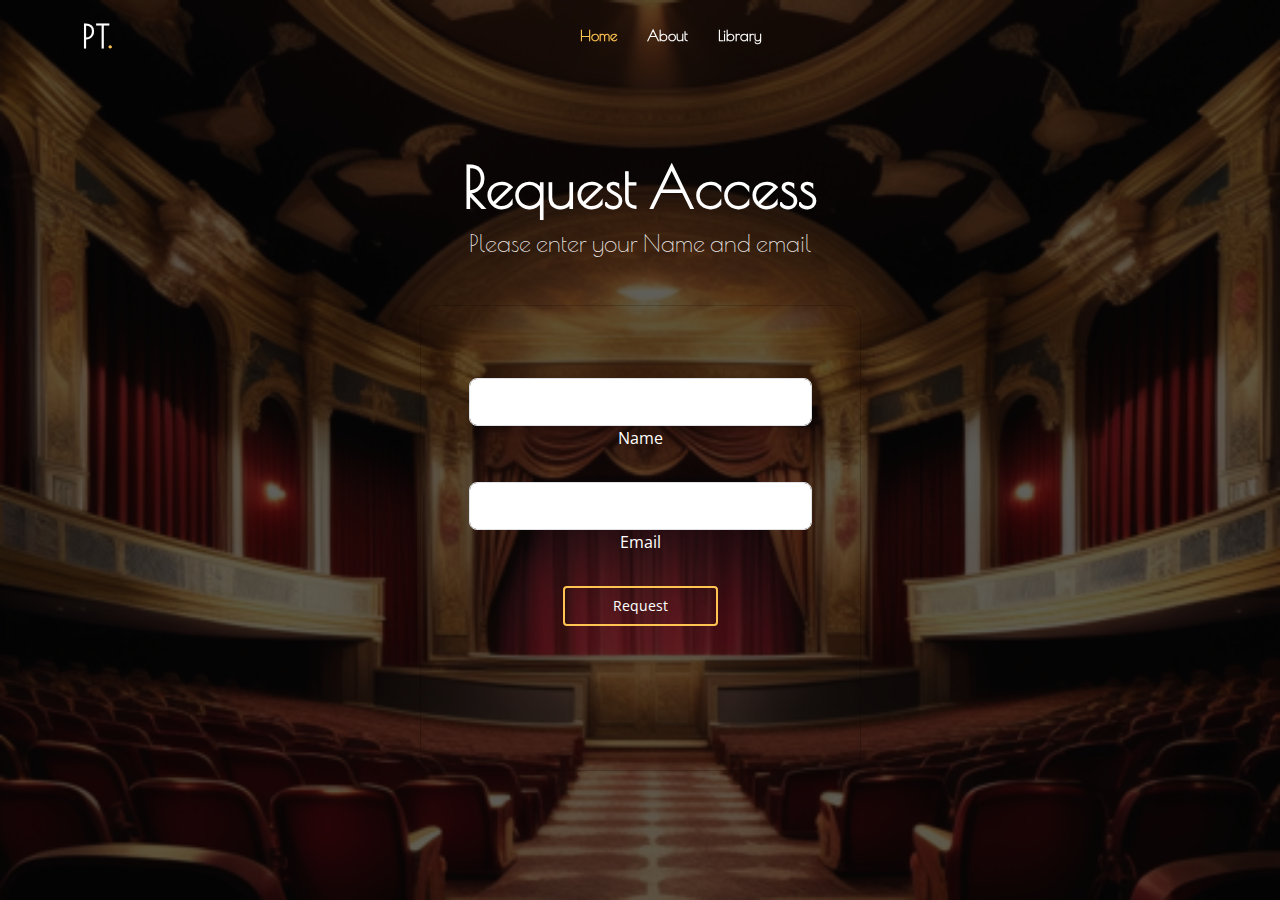
<file: request.html>
<!DOCTYPE html>
<html lang="en">

<head>
  <meta charset="utf-8">
  <meta content="width=device-width, initial-scale=1.0" name="viewport">

  <title>Pope Theater</title>
  <meta content="" name="description">
  <meta content="" name="keywords">

  <!-- Favicons -->
  <link href="assets/img/favicon.png" rel="icon">
  <link href="assets/img/apple-touch-icon.png" rel="apple-touch-icon">

  <!-- Google Fonts -->
  <link href="https://fonts.googleapis.com/css?family=Open+Sans:300,300i,400,400i,600,600i,700,700i|Raleway:300,300i,400,400i,500,500i,600,600i,700,700i|Poppins:300,300i,400,400i,500,500i,600,600i,700,700i" rel="stylesheet">
  <link href="https://fonts.googleapis.com/css2?family=Poiret+One&display=swap" rel="stylesheet">

  <!-- Vendor CSS Files -->
  <link href="assets/vendor/aos/aos.css" rel="stylesheet">
  <link href="assets/vendor/bootstrap/css/bootstrap.min.css" rel="stylesheet">
  <link href="assets/vendor/bootstrap-icons/bootstrap-icons.css" rel="stylesheet">
  <link href="assets/vendor/boxicons/css/boxicons.min.css" rel="stylesheet">
  <link href="assets/vendor/glightbox/css/glightbox.min.css" rel="stylesheet">
  <link href="assets/vendor/remixicon/remixicon.css" rel="stylesheet">
  <link href="assets/vendor/swiper/swiper-bundle.min.css" rel="stylesheet">

  <!-- Template Main CSS File -->
  <link href="assets/css/style.css" rel="stylesheet">

  <!-- =======================================================
  * Template Name: Gp
  * Updated: Jul 27 2023 with Bootstrap v5.3.1
  * Template URL: https://bootstrapmade.com/gp-free-multipurpose-html-bootstrap-template/
  * Author: BootstrapMade.com
  * License: https://bootstrapmade.com/license/
  ======================================================== -->
</head>

<body>

  <!-- ======= Header ======= -->
  <header id="header" class="fixed-top ">
    <div class="container d-flex align-items-center justify-content-lg-between">

      <h1 class="logo me-auto me-lg-0"><a href="index.html">Pt<span>.</span></a></h1>
      <!-- Uncomment below if you prefer to use an image logo -->
      <!-- <a href="index.html" class="logo me-auto me-lg-0"><img src="assets/img/logo.png" alt="" class="img-fluid"></a>-->

      <nav id="navbar" class="navbar order-last order-lg-0">
        <ul>
          <li><a class="nav-link scrollto active" href="index.html">Home</a></li>
          <li><a class="nav-link scrollto" href="index.html#about">About</a></li>
          <!--<li><a class="nav-link scrollto" href="index.html#services">Services</a></li>-->
          <li><a class="nav-link scrollto " href="index.html#counts">Library</a></li>
          <!--<li><a class="nav-link scrollto" href="index.html#team">Team</a></li>-->
          <!--<li><a class="nav-link scrollto" href="#contact">Contact</a></li>-->
        </ul>
        <i class="bi bi-list mobile-nav-toggle"></i>
      </nav><!-- .navbar -->

      <a href="#about" class=""></a>

      <!--<div>
        <button type="button" class="get-started-btn scrollto" data-toggle="modal" data-target="#loginModal">Request Access</button>
      </div>-->

    </div>
  </header><!-- End Header -->


  <!-- ======= Hero Section ======= -->
  <section id="hero" class="d-flex align-items-center justify-content-center">
    <div class="container" data-aos="fade-up">

      <div class="row justify-content-center" data-aos="fade-up" data-aos-delay="150">
        <div class="col-xl-6 col-lg-8">
          <h1>Request Access</h1>
          <h2>Please enter your Name and email</h2>
        </div>
      </div>

      <div class="container py-5 h-100">
        <div class="row d-flex justify-content-center align-items-center h-100">
          <div class="col-12 col-md-8 col-lg-6 col-xl-5">
            <div class="card bg-transparent text-white bg-opacity-25" style="border-radius: 1rem;">
              <div class="card-body p-5 text-center">
    
                <div class="mb-md-5 mt-md-4 pb-5">
    
                  <div class="form-outline form-white mb-4">
                    <input type="email" id="typeEmailX" class="form-control form-control-lg" />
                    <label class="form-label" for="typeEmailX">Name</label>
                  </div>
    
                  <div class="form-outline form-white mb-4">
                    <input type="email" id="typeEmailX" class="form-control form-control-lg" />
                    <label class="form-label" for="typeEmailX">Email</label>
                  </div>
      
                  <button class="get-started-btn scrollto btn btn-outline-light btn-lg px-5" type="submit">Request</button>
    
                </div>
              </div>
            </div>
          </div>
        </div>
      </div>

    </div>
  </section><!-- End Hero -->

  <main id="main">

   


  </main><!-- End #main -->

 

  <div id="preloader"></div>
  <a href="#" class="back-to-top d-flex align-items-center justify-content-center"><i class="bi bi-arrow-up-short"></i></a>

  <!-- Vendor JS Files -->
  <script src="assets/vendor/purecounter/purecounter_vanilla.js"></script>
  <script src="assets/vendor/aos/aos.js"></script>
  <script src="assets/vendor/bootstrap/js/bootstrap.bundle.min.js"></script>
  <script src="assets/vendor/glightbox/js/glightbox.min.js"></script>
  <script src="assets/vendor/isotope-layout/isotope.pkgd.min.js"></script>
  <script src="assets/vendor/swiper/swiper-bundle.min.js"></script>
  <script src="assets/vendor/php-email-form/validate.js"></script>

  <!-- Template Main JS File -->
  <script src="assets/js/main.js"></script>

</body>

</html>
</file>
<file: assets/css/style.css>
/**
* Template Name: Gp
* Updated: Jul 27 2023 with Bootstrap v5.3.1
* Template URL: https://bootstrapmade.com/gp-free-multipurpose-html-bootstrap-template/
* Author: BootstrapMade.com
* License: https://bootstrapmade.com/license/
*/

/*--------------------------------------------------------------
# General
--------------------------------------------------------------*/
body {
  font-family: "Open Sans", sans-serif;
  color: #444444;
}

a {
  color: #ffc451;
  text-decoration: none;
}

a:hover {
  color: #ffd584;
  text-decoration: none;
}

h1,
h2,
h3,
h4,
h5,
h6 {
  font-family: "Poiret One", cursive;
}

/*--------------------------------------------------------------
# Back to top button
--------------------------------------------------------------*/
.back-to-top {
  position: fixed;
  visibility: hidden;
  opacity: 0;
  right: 15px;
  bottom: 15px;
  z-index: 996;
  background: #ffc451;
  width: 40px;
  height: 40px;
  border-radius: 4px;
  transition: all 0.4s;
}

.back-to-top i {
  font-size: 28px;
  color: #151515;
  line-height: 0;
}

.back-to-top:hover {
  background: #151515;
}

.back-to-top:hover i {
  color: #ffc451;
}

.back-to-top.active {
  visibility: visible;
  opacity: 1;
}

/*--------------------------------------------------------------
# Preloader
--------------------------------------------------------------*/
#preloader {
  position: fixed;
  top: 0;
  left: 0;
  right: 0;
  bottom: 0;
  z-index: 9999;
  overflow: hidden;
  background: #151515;
}

#preloader:before {
  content: "";
  position: fixed;
  top: calc(50% - 0px);
  left: calc(50% - 30px);
  border: 6px solid #ffc451;
  border-top-color: #151515;
  border-bottom-color: #151515;
  border-radius: 50%;
  width: 60px;
  height: 60px;
  animation: animate-preloader 1s linear infinite;
}

@keyframes animate-preloader {
  0% {
    transform: rotate(0deg);
  }

  100% {
    transform: rotate(360deg);
  }
}

/*--------------------------------------------------------------
# Disable aos animation delay on mobile devices
--------------------------------------------------------------*/
@media screen and (max-width: 768px) {
  [data-aos-delay] {
    transition-delay: 0 !important;
  }
}

/*--------------------------------------------------------------
# Header
--------------------------------------------------------------*/
#header {
  transition: all 0.5s;
  z-index: 997;
  padding: 15px 0;
}

#header.header-scrolled,
#header.header-inner-pages {
  background: rgba(0, 0, 0, 0.8);
}

#header .logo {
  font-size: 32px;
  margin: 0;
  padding: 0;
  line-height: 1;
  font-weight: 700;
  letter-spacing: 2px;
  text-transform: uppercase;
}

#header .logo a {
  color: #fff;
}

#header .logo a span {
  color: #ffc451;
}

#header .logo img {
  max-height: 40px;
}

/*--------------------------------------------------------------
#  Get Startet Button
--------------------------------------------------------------*/
.get-started-btn {
  color: #fff;
  border-radius: 4px;
  padding: 7px 25px 8px 25px;
  white-space: nowrap;
  transition: 0.3s;
  font-size: 14px;
  display: inline-block;
  border: 2px solid #ffc451;
}

.get-started-btn:hover {
  background: #ffbb38;
  color: #343a40;
}

@media (max-width: 992px) {
  .get-started-btn {
    padding: 7px 20px 8px 20px;
    margin-right: 15px;
  }
}

/*--------------------------------------------------------------
# Navigation Menu
--------------------------------------------------------------*/
/**
* Desktop Navigation 
*/
.navbar {
  padding: 0;
  font-family: "Poiret One", cursive;
}

.navbar ul {
  margin: 0;
  padding: 0;
  display: flex;
  list-style: none;
  align-items: center;
}

.navbar li {
  position: relative;
}

.navbar a,
.navbar a:focus {
  display: flex;
  align-items: center;
  justify-content: space-between;
  padding: 10px 0 10px 30px;
  font-size: 15px;
  font-weight: 600;
  color: #fff;
  white-space: nowrap;
  transition: 0.3s;
}

.navbar a i,
.navbar a:focus i {
  font-size: 12px;
  line-height: 0;
  margin-left: 5px;
}

.navbar a:hover,
.navbar .active,
.navbar .active:focus,
.navbar li:hover>a {
  color: #ffc451;
}

.navbar .dropdown ul {
  display: block;
  position: absolute;
  left: 14px;
  top: calc(100% + 30px);
  margin: 0;
  padding: 10px 0;
  z-index: 99;
  opacity: 0;
  visibility: hidden;
  background: #fff;
  box-shadow: 0px 0px 30px rgba(127, 137, 161, 0.25);
  transition: 0.3s;
}

.navbar .dropdown ul li {
  min-width: 200px;
}

.navbar .dropdown ul a {
  padding: 10px 20px;
  font-size: 14px;
  text-transform: none;
  color: #151515;
  font-weight: 400;
}

.navbar .dropdown ul a i {
  font-size: 12px;
}

.navbar .dropdown ul a:hover,
.navbar .dropdown ul .active:hover,
.navbar .dropdown ul li:hover>a {
  background-color: #ffc451;
}

.navbar .dropdown:hover>ul {
  opacity: 1;
  top: 100%;
  visibility: visible;
}

.navbar .dropdown .dropdown ul {
  top: 0;
  left: calc(100% - 30px);
  visibility: hidden;
}

.navbar .dropdown .dropdown:hover>ul {
  opacity: 1;
  top: 0;
  left: 100%;
  visibility: visible;
}

@media (max-width: 1366px) {
  .navbar .dropdown .dropdown ul {
    left: -90%;
  }

  .navbar .dropdown .dropdown:hover>ul {
    left: -100%;
  }
}

/**
* Mobile Navigation 
*/
.mobile-nav-toggle {
  color: #fff;
  font-size: 28px;
  cursor: pointer;
  display: none;
  line-height: 0;
  transition: 0.5s;
}

@media (max-width: 991px) {
  .mobile-nav-toggle {
    display: block;
  }

  .navbar ul {
    display: none;
  }
}

.navbar-mobile {
  position: fixed;
  overflow: hidden;
  top: 0;
  right: 0;
  left: 0;
  bottom: 0;
  background: rgba(0, 0, 0, 0.9);
  transition: 0.3s;
  z-index: 999;
}

.navbar-mobile .mobile-nav-toggle {
  position: absolute;
  top: 15px;
  right: 15px;
}

.navbar-mobile ul {
  display: block;
  position: absolute;
  top: 55px;
  right: 15px;
  bottom: 15px;
  left: 15px;
  padding: 10px 0;
  background-color: #fff;
  overflow-y: auto;
  transition: 0.3s;
}

.navbar-mobile a,
.navbar-mobile a:focus {
  padding: 10px 20px;
  font-size: 15px;
  color: #151515;
}

.navbar-mobile a:hover,
.navbar-mobile .active,
.navbar-mobile li:hover>a {
  color: #151515;
  background-color: #ffc451;
}

.navbar-mobile .getstarted,
.navbar-mobile .getstarted:focus {
  margin: 15px;
}

.navbar-mobile .dropdown ul {
  position: static;
  display: none;
  margin: 10px 20px;
  padding: 10px 0;
  z-index: 99;
  opacity: 1;
  visibility: visible;
  background: #fff;
  box-shadow: 0px 0px 30px rgba(127, 137, 161, 0.25);
}

.navbar-mobile .dropdown ul li {
  min-width: 200px;
}

.navbar-mobile .dropdown ul a {
  padding: 10px 20px;
  color: #151515;
}

.navbar-mobile .dropdown ul a i {
  font-size: 12px;
}

.navbar-mobile .dropdown ul a:hover,
.navbar-mobile .dropdown ul .active:hover,
.navbar-mobile .dropdown ul li:hover>a {
  background-color: #ffc451;
}

.navbar-mobile .dropdown>.dropdown-active {
  display: block;
}

/*--------------------------------------------------------------
# Hero Section
--------------------------------------------------------------*/
#hero {
  width: 100%;
  height: 100vh;
  background: url("../img/hero-bg.png") top center;
  background-size: cover;
  position: relative;
}

#hero:before {
  content: "";
  background: rgba(0, 0, 0, 0.6);
  position: absolute;
  bottom: 0;
  top: 0;
  left: 0;
  right: 0;
}

#hero .container {
  position: relative;
  padding-top: 74px;
  text-align: center;
}

#hero h1 {
  margin: 0;
  font-size: 56px;
  font-weight: 700;
  line-height: 64px;
  color: #fff;
  font-family: "Poiret One", cursive;
}

#hero h1 span {
  color: #ffc451;
}

#hero h2 {
  color: rgba(255, 255, 255, 0.9);
  margin: 10px 0 0 0;
  font-size: 24px;
}

#hero .icon-box {
  padding: 30px 20px;
  transition: ease-in-out 0.3s;
  border: 1px solid rgba(255, 255, 255, 0.3);
  height: 100%;
  text-align: center;
}

#hero .icon-box i {
  font-size: 32px;
  line-height: 1;
  color: #ffc451;
}

#hero .icon-box h3 {
  font-weight: 700;
  margin: 10px 0 0 0;
  padding: 0;
  line-height: 1;
  font-size: 20px;
  line-height: 26px;
}

#hero .icon-box h3 a {
  color: #fff;
  transition: ease-in-out 0.3s;
}

#hero .icon-box h3 a:hover {
  color: #ffc451;
}

#hero .icon-box:hover {
  border-color: #ffc451;
}

@media (min-width: 1024px) {
  #hero {
    background-attachment: fixed;
  }
}

@media (max-width: 768px) {
  #hero {
    height: auto;
  }

  #hero h1 {
    font-size: 28px;
    line-height: 36px;
  }

  #hero h2 {
    font-size: 20px;
    line-height: 24px;
  }
}

/*--------------------------------------------------------------
# Sections General
--------------------------------------------------------------*/
section {
  padding: 60px 0;
  overflow: hidden;
}

.section-title {
  padding-bottom: 40px;
}

.section-title h2 {
  font-size: 14px;
  font-weight: 500;
  padding: 0;
  line-height: 1px;
  margin: 0 0 5px 0;
  letter-spacing: 2px;
  text-transform: uppercase;
  color: #aaaaaa;
  font-family: "Poppins", sans-serif;
}

.section-title h2::after {
  content: "";
  width: 120px;
  height: 1px;
  display: inline-block;
  background: #ffde9e;
  margin: 4px 10px;
}

.section-title p {
  margin: 0;
  margin: 0;
  font-size: 36px;
  font-weight: 700;
  text-transform: uppercase;
  font-family: "Poppins", sans-serif;
  color: #151515;
}

/*--------------------------------------------------------------
# About
--------------------------------------------------------------*/
.about .content h3 {
  font-weight: 700;
  font-size: 28px;
  font-family: "Poppins", sans-serif;
}

.about .content ul {
  list-style: none;
  padding: 0;
}

.about .content ul li {
  padding: 0 0 8px 26px;
  position: relative;
}

.about .content ul i {
  position: absolute;
  font-size: 20px;
  left: 0;
  top: -3px;
  color: #ffc451;
}

.about .content p:last-child {
  margin-bottom: 0;
}

/*--------------------------------------------------------------
# Clients
--------------------------------------------------------------*/
.clients {
  padding-top: 20px;
}

.clients .swiper-slide img {
  opacity: 0.5;
  transition: 0.3s;
  filter: grayscale(100);
}

.clients .swiper-slide img:hover {
  filter: none;
  opacity: 1;
}

.clients .swiper-pagination {
  margin-top: 20px;
  position: relative;
}

.clients .swiper-pagination .swiper-pagination-bullet {
  width: 12px;
  height: 12px;
  background-color: #fff;
  opacity: 1;
  background-color: #ddd;
}

.clients .swiper-pagination .swiper-pagination-bullet-active {
  background-color: #ffc451;
}

/*--------------------------------------------------------------
# Features
--------------------------------------------------------------*/
.features {
  padding-top: 20px;
}

.features .icon-box {
  padding-left: 15px;
}

.features .icon-box h4 {
  font-size: 20px;
  font-weight: 700;
  margin: 5px 0 10px 60px;
}

.features .icon-box i {
  font-size: 48px;
  float: left;
  color: #ffc451;
}

.features .icon-box p {
  font-size: 15px;
  color: #848484;
  margin-left: 60px;
}

.features .image {
  background-position: center center;
  background-repeat: no-repeat;
  background-size: cover;
  min-height: 400px;
}

/*--------------------------------------------------------------
# Services
--------------------------------------------------------------*/
.services .icon-box {
  text-align: center;
  border: 1px solid #ebebeb;
  padding: 80px 20px;
  transition: all ease-in-out 0.3s;
  background: #fff;
}

.services .icon-box .icon {
  margin: 0 auto;
  width: 64px;
  height: 64px;
  background: #ffc451;
  border-radius: 4px;
  display: flex;
  align-items: center;
  justify-content: center;
  margin-bottom: 20px;
  transition: 0.3s;
}

.services .icon-box .icon i {
  color: #151515;
  font-size: 28px;
  transition: ease-in-out 0.3s;
}

.services .icon-box h4 {
  font-weight: 700;
  margin-bottom: 15px;
  font-size: 24px;
}

.services .icon-box h4 a {
  color: #151515;
  transition: ease-in-out 0.3s;
}

.services .icon-box h4 a:hover {
  color: #ffc451;
}

.services .icon-box p {
  line-height: 24px;
  font-size: 14px;
  margin-bottom: 0;
}

.services .icon-box:hover {
  border-color: #fff;
  box-shadow: 0px 0 25px 0 rgba(0, 0, 0, 0.1);
  transform: translateY(-10px);
}

/*--------------------------------------------------------------
# Cta
--------------------------------------------------------------*/
.cta {
  background: linear-gradient(rgba(2, 2, 2, 0.5), rgba(0, 0, 0, 0.5)), url("../img/cta-bg.jpg") fixed center center;
  background-size: cover;
  padding: 60px 0;
}

.cta h3 {
  color: #fff;
  font-size: 28px;
  font-weight: 700;
}

.cta p {
  color: #fff;
}

.cta .cta-btn {
  font-family: "Raleway", sans-serif;
  font-weight: 600;
  font-size: 16px;
  letter-spacing: 1px;
  display: inline-block;
  padding: 8px 28px;
  border-radius: 4px;
  transition: 0.5s;
  margin-top: 10px;
  border: 2px solid #fff;
  color: #fff;
}

.cta .cta-btn:hover {
  background: #ffc451;
  border-color: #ffc451;
  color: #151515;
}

/*--------------------------------------------------------------
# Portfolio
--------------------------------------------------------------*/
.portfolio .portfolio-item {
  margin-bottom: 30px;
}

.portfolio #portfolio-flters {
  padding: 0;
  margin: 0 auto 20px auto;
  list-style: none;
  text-align: center;
}

.portfolio #portfolio-flters li {
  cursor: pointer;
  display: inline-block;
  padding: 8px 15px 10px 15px;
  font-size: 14px;
  font-weight: 600;
  line-height: 1;
  text-transform: uppercase;
  color: #444444;
  margin-bottom: 5px;
  transition: all 0.3s ease-in-out;
  border-radius: 3px;
}

.portfolio #portfolio-flters li:hover,
.portfolio #portfolio-flters li.filter-active {
  color: #151515;
  background: #ffc451;
}

.portfolio #portfolio-flters li:last-child {
  margin-right: 0;
}

.portfolio .portfolio-wrap {
  transition: 0.3s;
  position: relative;
  overflow: hidden;
  z-index: 1;
  background: rgba(21, 21, 21, 0.6);
}

.portfolio .portfolio-wrap::before {
  content: "";
  background: rgba(21, 21, 21, 0.6);
  position: absolute;
  left: 0;
  right: 0;
  top: 0;
  bottom: 0;
  transition: all ease-in-out 0.3s;
  z-index: 2;
  opacity: 0;
}

.portfolio .portfolio-wrap img {
  transition: all ease-in-out 0.3s;
}

.portfolio .portfolio-wrap .portfolio-info {
  opacity: 0;
  position: absolute;
  top: 0;
  left: 0;
  right: 0;
  bottom: 0;
  z-index: 3;
  transition: all ease-in-out 0.3s;
  display: flex;
  flex-direction: column;
  justify-content: flex-end;
  align-items: flex-start;
  padding: 20px;
}

.portfolio .portfolio-wrap .portfolio-info h4 {
  font-size: 20px;
  color: #fff;
  font-weight: 600;
}

.portfolio .portfolio-wrap .portfolio-info p {
  color: rgba(255, 255, 255, 0.7);
  font-size: 14px;
  text-transform: uppercase;
  padding: 0;
  margin: 0;
  font-style: italic;
}

.portfolio .portfolio-wrap .portfolio-links {
  text-align: center;
  z-index: 4;
}

.portfolio .portfolio-wrap .portfolio-links a {
  color: #fff;
  margin: 0 5px 0 0;
  font-size: 28px;
  display: inline-block;
  transition: 0.3s;
}

.portfolio .portfolio-wrap .portfolio-links a:hover {
  color: #ffc451;
}

.portfolio .portfolio-wrap:hover::before {
  opacity: 1;
}

.portfolio .portfolio-wrap:hover img {
  transform: scale(1.2);
}

.portfolio .portfolio-wrap:hover .portfolio-info {
  opacity: 1;
}

/*--------------------------------------------------------------
# Portfolio Details
--------------------------------------------------------------*/
.portfolio-details {
  padding-top: 40px;
}

.portfolio-details .portfolio-details-slider img {
  width: 100%;
}

.portfolio-details .portfolio-details-slider .swiper-pagination {
  margin-top: 20px;
  position: relative;
}

.portfolio-details .portfolio-details-slider .swiper-pagination .swiper-pagination-bullet {
  width: 12px;
  height: 12px;
  background-color: #fff;
  opacity: 1;
  border: 1px solid #ffc451;
}

.portfolio-details .portfolio-details-slider .swiper-pagination .swiper-pagination-bullet-active {
  background-color: #ffc451;
}

.portfolio-details .portfolio-info {
  padding: 30px;
  box-shadow: 0px 0 30px rgba(21, 21, 21, 0.08);
}

.portfolio-details .portfolio-info h3 {
  font-size: 22px;
  font-weight: 700;
  margin-bottom: 20px;
  padding-bottom: 20px;
  border-bottom: 1px solid #eee;
}

.portfolio-details .portfolio-info ul {
  list-style: none;
  padding: 0;
  font-size: 15px;
}

.portfolio-details .portfolio-info ul li+li {
  margin-top: 10px;
}

.portfolio-details .portfolio-description {
  padding-top: 30px;
}

.portfolio-details .portfolio-description h2 {
  font-size: 26px;
  font-weight: 700;
  margin-bottom: 20px;
}

.portfolio-details .portfolio-description p {
  padding: 0;
}

/*--------------------------------------------------------------
# Counts
--------------------------------------------------------------*/
.counts .content {
  padding: 30px 0;
}

.counts .content h3 {
  font-weight: 700;
  font-size: 34px;
  color: #151515;
}

.counts .content p {
  margin-bottom: 0;
}

.counts .content .count-box {
  padding: 20px 0;
  width: 100%;
}

.counts .content .count-box i {
  display: block;
  font-size: 36px;
  color: #ffc451;
  float: left;
}

.counts .content .count-box span {
  font-size: 36px;
  line-height: 30px;
  display: block;
  font-weight: 700;
  color: #151515;
  margin-left: 50px;
}

.counts .content .count-box p {
  padding: 15px 0 0 0;
  margin: 0 0 0 50px;
  font-family: "Raleway", sans-serif;
  font-size: 14px;
  color: #3b3b3b;
}

.counts .content .count-box a {
  font-weight: 600;
  display: block;
  margin-top: 20px;
  color: #3b3b3b;
  font-size: 15px;
  font-family: "Poppins", sans-serif;
  transition: ease-in-out 0.3s;
}

.counts .content .count-box a:hover {
  color: #626262;
}

.counts .image {
  background: url("../img/counts-img.png") center center no-repeat;
  background-size: cover;
  min-height: 400px;
}

@media (max-width: 991px) {
  .counts .image {
    text-align: center;
  }

  .counts .image img {
    max-width: 80%;
  }
}

@media (max-width: 667px) {
  .counts .image img {
    max-width: 100%;
  }
}

/*--------------------------------------------------------------
# Testimonials
--------------------------------------------------------------*/
.testimonials {
  padding: 80px 0;
  background: url("../img/testimonials-bg.jpg") no-repeat;
  background-position: center center;
  background-size: cover;
  position: relative;
}

.testimonials::before {
  content: "";
  position: absolute;
  left: 0;
  right: 0;
  top: 0;
  bottom: 0;
  background: rgba(0, 0, 0, 0.7);
}

.testimonials .section-header {
  margin-bottom: 40px;
}

.testimonials .testimonials-carousel,
.testimonials .testimonials-slider {
  overflow: hidden;
}

.testimonials .testimonial-item {
  text-align: center;
  color: #fff;
}

.testimonials .testimonial-item .testimonial-img {
  width: 100px;
  border-radius: 50%;
  border: 6px solid rgba(255, 255, 255, 0.15);
  margin: 0 auto;
}

.testimonials .testimonial-item h3 {
  font-size: 20px;
  font-weight: bold;
  margin: 10px 0 5px 0;
  color: #fff;
}

.testimonials .testimonial-item h4 {
  font-size: 14px;
  color: #ddd;
  margin: 0 0 15px 0;
}

.testimonials .testimonial-item .quote-icon-left,
.testimonials .testimonial-item .quote-icon-right {
  color: rgba(255, 255, 255, 0.6);
  font-size: 26px;
}

.testimonials .testimonial-item .quote-icon-left {
  display: inline-block;
  left: -5px;
  position: relative;
}

.testimonials .testimonial-item .quote-icon-right {
  display: inline-block;
  right: -5px;
  position: relative;
  top: 10px;
}

.testimonials .testimonial-item p {
  font-style: italic;
  margin: 0 auto 15px auto;
  color: #eee;
}

.testimonials .swiper-pagination {
  margin-top: 20px;
  position: relative;
}

.testimonials .swiper-pagination .swiper-pagination-bullet {
  width: 12px;
  height: 12px;
  background-color: rgba(255, 255, 255, 0.4);
  opacity: 0.5;
}

.testimonials .swiper-pagination .swiper-pagination-bullet-active {
  background-color: #ffc451;
  opacity: 1;
}

@media (min-width: 1024px) {
  .testimonials {
    background-attachment: fixed;
  }
}

@media (min-width: 992px) {
  .testimonials .testimonial-item p {
    width: 80%;
  }
}

/*--------------------------------------------------------------
# Team
--------------------------------------------------------------*/
.team {
  background: #fff;
  padding: 60px 0;
}

.team .member {
  margin-bottom: 20px;
  overflow: hidden;
  border-radius: 5px;
  background: #fff;
  box-shadow: 0px 2px 15px rgba(0, 0, 0, 0.1);
}

.team .member .member-img {
  position: relative;
  overflow: hidden;
}

.team .member .social {
  position: absolute;
  left: 0;
  bottom: 30px;
  right: 0;
  opacity: 0;
  transition: ease-in-out 0.3s;
  text-align: center;
}

.team .member .social a {
  transition: color 0.3s;
  color: #151515;
  margin: 0 3px;
  border-radius: 4px;
  width: 36px;
  height: 36px;
  background: rgba(255, 255, 255, 0.8);
  transition: ease-in-out 0.3s;
  color: #484848;
  display: inline-flex;
  justify-content: center;
  align-items: center;
}

.team .member .social a:hover {
  color: #151515;
  background: #ffc451;
}

.team .member .social i {
  font-size: 18px;
  line-height: 0;
}

.team .member .member-info {
  padding: 25px 15px;
}

.team .member .member-info h4 {
  font-weight: 700;
  margin-bottom: 5px;
  font-size: 18px;
  color: #151515;
}

.team .member .member-info span {
  display: block;
  font-size: 13px;
  font-weight: 400;
  color: #aaaaaa;
}

.team .member .member-info p {
  font-style: italic;
  font-size: 14px;
  line-height: 26px;
  color: #777777;
}

.team .member:hover .social {
  opacity: 1;
  bottom: 15px;
}

/*--------------------------------------------------------------
# Contact
--------------------------------------------------------------*/
.contact .info {
  width: 100%;
  background: #fff;
}

.contact .info i {
  font-size: 20px;
  background: #ffc451;
  color: #151515;
  float: left;
  width: 44px;
  height: 44px;
  display: flex;
  justify-content: center;
  align-items: center;
  border-radius: 4px;
  transition: all 0.3s ease-in-out;
}

.contact .info h4 {
  padding: 0 0 0 60px;
  font-size: 22px;
  font-weight: 600;
  margin-bottom: 5px;
  color: #151515;
}

.contact .info p {
  padding: 0 0 0 60px;
  margin-bottom: 0;
  font-size: 14px;
  color: #484848;
}

.contact .info .email,
.contact .info .phone {
  margin-top: 40px;
}

.contact .php-email-form {
  width: 100%;
  background: #fff;
}

.contact .php-email-form .form-group {
  padding-bottom: 8px;
}

.contact .php-email-form .error-message {
  display: none;
  color: #fff;
  background: #ed3c0d;
  text-align: left;
  padding: 15px;
  font-weight: 600;
}

.contact .php-email-form .error-message br+br {
  margin-top: 25px;
}

.contact .php-email-form .sent-message {
  display: none;
  color: #fff;
  background: #18d26e;
  text-align: center;
  padding: 15px;
  font-weight: 600;
}

.contact .php-email-form .loading {
  display: none;
  background: #fff;
  text-align: center;
  padding: 15px;
}

.contact .php-email-form .loading:before {
  content: "";
  display: inline-block;
  border-radius: 50%;
  width: 24px;
  height: 24px;
  margin: 0 10px -6px 0;
  border: 3px solid #18d26e;
  border-top-color: #eee;
  animation: animate-loading 1s linear infinite;
}

.contact .php-email-form input,
.contact .php-email-form textarea {
  border-radius: 0;
  box-shadow: none;
  font-size: 14px;
  border-radius: 4px;
}

.contact .php-email-form input:focus,
.contact .php-email-form textarea:focus {
  border-color: #ffc451;
}

.contact .php-email-form input {
  height: 44px;
}

.contact .php-email-form textarea {
  padding: 10px 12px;
}

.contact .php-email-form button[type=submit] {
  background: #ffc451;
  border: 0;
  padding: 10px 24px;
  color: #151515;
  transition: 0.4s;
  border-radius: 4px;
}

.contact .php-email-form button[type=submit]:hover {
  background: #ffcd6b;
}

@keyframes animate-loading {
  0% {
    transform: rotate(0deg);
  }

  100% {
    transform: rotate(360deg);
  }
}

/*--------------------------------------------------------------
# Breadcrumbs
--------------------------------------------------------------*/
.breadcrumbs {
  padding: 15px 0;
  background: whitesmoke;
  min-height: 40px;
  margin-top: 74px;
}

.breadcrumbs h2 {
  font-size: 28px;
  font-weight: 400;
}

.breadcrumbs ol {
  display: flex;
  flex-wrap: wrap;
  list-style: none;
  padding: 0;
  margin: 0;
}

.breadcrumbs ol li+li {
  padding-left: 10px;
}

.breadcrumbs ol li+li::before {
  display: inline-block;
  padding-right: 10px;
  color: #2f2f2f;
  content: "/";
}

@media (max-width: 992px) {
  .breadcrumbs {
    margin-top: 68px;
  }

  .breadcrumbs .d-flex {
    display: block !important;
  }

  .breadcrumbs ol {
    display: block;
  }

  .breadcrumbs ol li {
    display: inline-block;
  }
}

/*--------------------------------------------------------------
# Footer
--------------------------------------------------------------*/
#footer {
  background: black;
  padding: 0 0 30px 0;
  color: #fff;
  font-size: 14px;
}

#footer .footer-top {
  background: #151515;
  border-bottom: 1px solid #222222;
  padding: 60px 0 30px 0;
}

#footer .footer-top .footer-info {
  margin-bottom: 30px;
}

#footer .footer-top .footer-info h3 {
  font-size: 28px;
  margin: 0 0 20px 0;
  padding: 2px 0 2px 0;
  line-height: 1;
  font-weight: 700;
  text-transform: uppercase;
}

#footer .footer-top .footer-info h3 span {
  color: #ffc451;
}

#footer .footer-top .footer-info p {
  font-size: 14px;
  line-height: 24px;
  margin-bottom: 0;
  font-family: "Raleway", sans-serif;
  color: #fff;
}

#footer .footer-top .social-links a {
  font-size: 18px;
  display: inline-block;
  background: #292929;
  color: #fff;
  line-height: 1;
  padding: 8px 0;
  margin-right: 4px;
  border-radius: 4px;
  text-align: center;
  width: 36px;
  height: 36px;
  transition: 0.3s;
}

#footer .footer-top .social-links a:hover {
  background: #ffc451;
  color: #151515;
  text-decoration: none;
}

#footer .footer-top h4 {
  font-size: 16px;
  font-weight: 600;
  color: #fff;
  position: relative;
  padding-bottom: 12px;
}

#footer .footer-top .footer-links {
  margin-bottom: 30px;
}

#footer .footer-top .footer-links ul {
  list-style: none;
  padding: 0;
  margin: 0;
}

#footer .footer-top .footer-links ul i {
  padding-right: 2px;
  color: #ffc451;
  font-size: 18px;
  line-height: 1;
}

#footer .footer-top .footer-links ul li {
  padding: 10px 0;
  display: flex;
  align-items: center;
}

#footer .footer-top .footer-links ul li:first-child {
  padding-top: 0;
}

#footer .footer-top .footer-links ul a {
  color: #fff;
  transition: 0.3s;
  display: inline-block;
  line-height: 1;
}

#footer .footer-top .footer-links ul a:hover {
  color: #ffc451;
}

#footer .footer-top .footer-newsletter form {
  margin-top: 30px;
  background: #fff;
  padding: 6px 10px;
  position: relative;
  border-radius: 4px;
}

#footer .footer-top .footer-newsletter form input[type=email] {
  border: 0;
  padding: 4px;
  width: calc(100% - 110px);
}

#footer .footer-top .footer-newsletter form input[type=submit] {
  position: absolute;
  top: 0;
  right: -2px;
  bottom: 0;
  border: 0;
  background: none;
  font-size: 16px;
  padding: 0 20px;
  background: #ffc451;
  color: #151515;
  transition: 0.3s;
  border-radius: 0 4px 4px 0;
}

#footer .footer-top .footer-newsletter form input[type=submit]:hover {
  background: #ffcd6b;
}

#footer .copyright {
  text-align: center;
  padding-top: 30px;
}

#footer .credits {
  padding-top: 10px;
  text-align: center;
  font-size: 13px;
  color: #fff;
}
</file>
